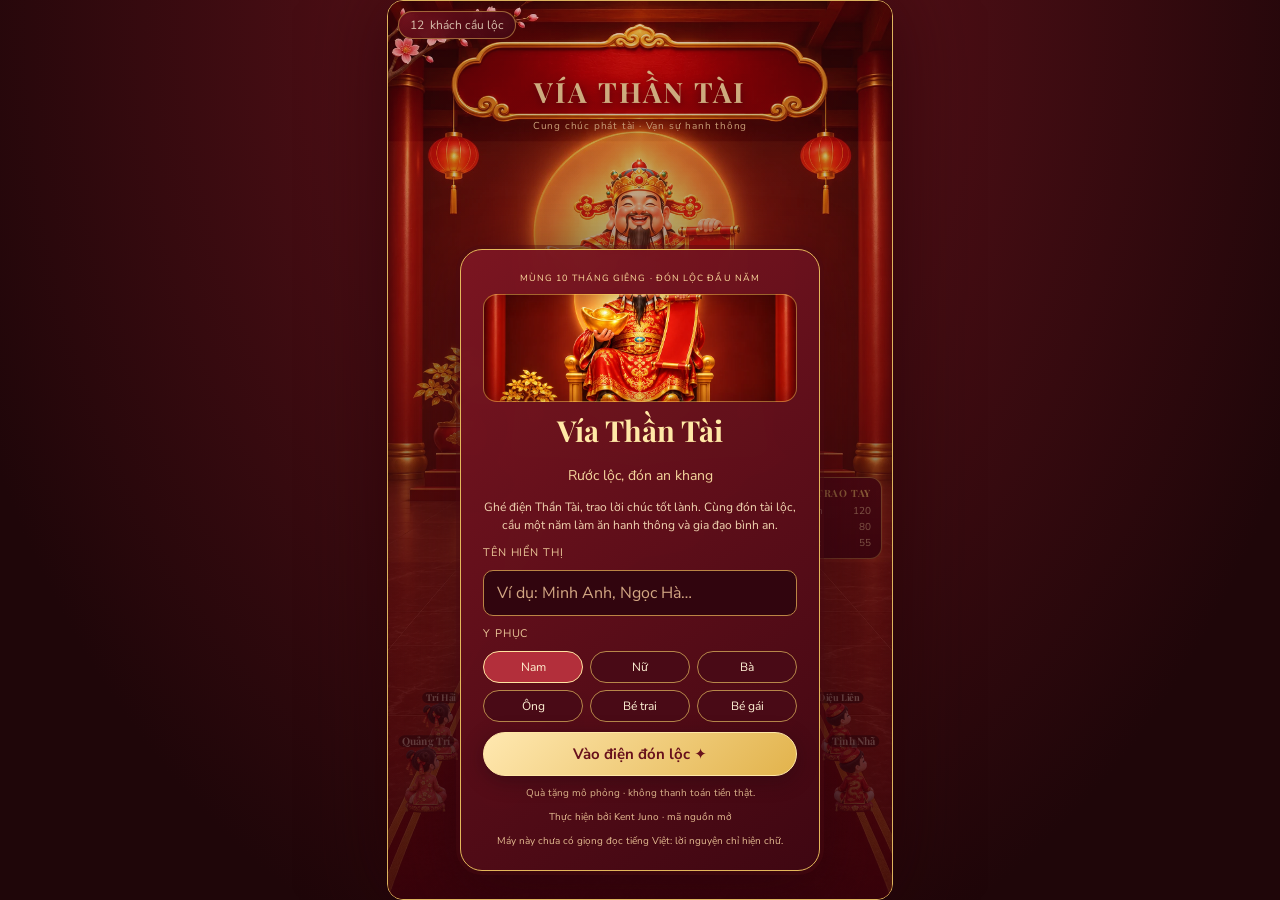
<file: index.html>
<!doctype html>
<html lang="vi">
<head>
<meta charset="utf-8">
<meta name="viewport" content="width=device-width, initial-scale=1, viewport-fit=cover">
<meta name="description" content="Vía Thần Tài Online: gửi lời cầu chúc bình an, may mắn và tài lộc.">
<meta name="theme-color" content="#0c0705">
<meta property="og:title" content="Vía Thần Tài Online">
<meta property="og:image" content="/assets/artwork/hall-calm.webp">
<title>Vía Thần Tài Online</title>
<link rel="stylesheet" href="assets/fonts/fonts.css">
<style>
/* Layout: one 9:16 stage (the painted hall) letterboxed in the viewport; sprites drawn on a canvas over it; HUD in the stage's corners. Dark by design (night temple). */
:root{
  --bg:#160904; --fg:#fff0cf; --muted:#d5ad72; --gold:#f4c542; --red:#a51f16;
  --panel:rgba(43,15,7,.88); --line:rgba(244,197,66,.48);
  --display:"Playfair Display",Georgia,"Times New Roman",serif;
  --body:"Nunito Sans",system-ui,-apple-system,"Segoe UI",sans-serif;
  color-scheme:dark;
}
html,body{height:100%;margin:0}
body{background:var(--bg);color:var(--fg);font-family:var(--body);overflow:hidden;
  padding-left:max(0px,env(safe-area-inset-left,0px));padding-right:max(0px,env(safe-area-inset-right,0px))}
#wrap{position:fixed;inset:0;display:grid;place-items:center;padding-left:env(safe-area-inset-left,0px);padding-right:env(safe-area-inset-right,0px)}
#stage{position:relative;aspect-ratio:9/16;height:100%;max-width:100%;max-height:100%;overflow:hidden;background:#000;box-shadow:0 0 80px rgba(0,0,0,.8)}
@media (max-aspect-ratio:9/16){#stage{width:100%;height:auto}}
#stage canvas{position:absolute;inset:0;width:100%;height:100%;display:block;touch-action:manipulation}
/* HUD lives inside the stage so it matches the 9:16 stream frame */
.hud{position:absolute;z-index:5;pointer-events:none;display:flex;gap:8px;align-items:center}
.hud *{pointer-events:auto}
#top{top:10px;left:10px;right:10px;justify-content:space-between;flex-wrap:wrap}
#bottom{bottom:10px;left:10px;right:10px;justify-content:space-between;flex-wrap:wrap}
.chip{background:var(--panel);border:1px solid var(--line);border-radius:999px;padding:5px 11px;font-size:12px;backdrop-filter:blur(6px);display:inline-flex;gap:6px;align-items:center;min-width:0}
.chip b{font-family:var(--display);font-weight:600;color:var(--gold)}
.n{font-variant-numeric:tabular-nums}
button{font:inherit;cursor:pointer}
.btn{background:var(--panel);color:var(--fg);border:1px solid var(--line);border-radius:999px;padding:7px 12px;font-size:12px;backdrop-filter:blur(6px)}
.btn:hover{border-color:var(--gold)}
.btn:focus-visible,input:focus-visible{outline:2px solid var(--gold);outline-offset:2px}
.btn.primary{background:var(--red);border-color:#b8452f;color:#fff3dc;padding:11px 20px;font-size:15px;font-weight:500}
.btn.gift{display:flex;flex-direction:column;align-items:center;gap:2px;padding:6px 10px;border-radius:12px;min-width:64px}
.btn.gift small{color:var(--muted);font-size:10px;letter-spacing:.04em}
.btn.gift b{font-family:var(--display);color:var(--gold);font-size:13px}
#gifts{display:flex;gap:6px}

/* merit board */
#board{position:absolute;right:10px;top:52px;z-index:5;background:var(--panel);border:1px solid var(--line);border-radius:12px;padding:8px 10px;min-width:150px;font-size:12px;backdrop-filter:blur(6px)}
#board h3{margin:0 0 4px;font-family:var(--display);font-size:12px;letter-spacing:.08em;text-transform:uppercase;color:var(--gold);font-weight:600}
#board ol{margin:0;padding-left:18px;display:grid;gap:2px}
#board li span{float:right;color:var(--muted);font-variant-numeric:tabular-nums;margin-left:8px}
/* chat feed (left, like a live) */
#feed{position:absolute;left:10px;bottom:74px;z-index:4;width:48%;max-width:230px;display:flex;flex-direction:column;gap:5px;pointer-events:none;
  -webkit-mask-image:linear-gradient(to bottom,transparent,#000 25%);mask-image:linear-gradient(to bottom,transparent,#000 25%)}
.msg{background:rgba(0,0,0,.45);border-radius:10px;padding:5px 9px;font-size:12px;line-height:1.35;max-width:100%;min-width:0;overflow-wrap:anywhere;animation:in .35s ease-out}
.msg b{color:var(--gold);font-weight:600}
.msg.gift{background:rgba(138,42,30,.6);border:1px solid rgba(217,164,65,.5)}
@keyframes in{from{opacity:0;transform:translateY(6px)}}
/* entry */
#gate{position:absolute;inset:0;z-index:10;display:grid;place-items:center;background:radial-gradient(ellipse at 50% 35%,rgba(217,164,65,.16),rgba(12,7,5,.80) 62%);padding:16px}
#gate form{width:min(100%,360px);background:var(--panel);border:1px solid var(--line);border-radius:14px;padding:24px 20px;backdrop-filter:blur(10px);display:flex;flex-direction:column;gap:13px;box-shadow:0 20px 60px rgba(0,0,0,.6)}
#gate h1{font-family:var(--display);font-weight:600;font-size:25px;margin:0;color:var(--gold);text-wrap:balance}
#gate p{margin:0;color:var(--muted);font-size:13px;line-height:1.55}
label{font-size:11px;letter-spacing:.08em;text-transform:uppercase;color:var(--muted)}
input{font:inherit;font-size:16px;padding:11px 13px;border-radius:10px;border:1px solid var(--line);background:rgba(0,0,0,.35);color:var(--fg);width:100%;box-sizing:border-box}
input::placeholder{color:#7d6a52}
.row{display:flex;gap:10px;flex-wrap:wrap;align-items:center}
.hint{font-size:11px;color:var(--muted)}
.seg{display:flex;gap:6px;flex-wrap:wrap}
.seg button{background:rgba(0,0,0,.3);border:1px solid var(--line);color:var(--fg);border-radius:999px;padding:5px 10px;font-size:12px}
.seg button[aria-pressed="true"]{background:var(--red);border-color:#b8452f;color:#fff3dc}
#toast{position:absolute;left:50%;top:14%;transform:translateX(-50%);z-index:6;background:var(--panel);border:1px solid var(--line);border-radius:12px;padding:9px 15px;font-family:var(--display);color:var(--gold);font-size:14px;opacity:0;transition:opacity .4s;pointer-events:none;max-width:88%;text-align:center}
#toast.show{opacity:1}
@media (prefers-reduced-motion:reduce){#toast,.msg{transition:none;animation:none}}
.scene-title{position:absolute;top:8%;left:8%;right:8%;text-align:center;color:#ffe5a0;font:600 clamp(18px,4vh,30px) var(--display);letter-spacing:.08em;pointer-events:none;text-shadow:0 2px 12px #390b12}
.scene-title span{display:block;font:10px var(--body);letter-spacing:.08em;margin-top:9px}
#gate{background:linear-gradient(0deg,rgba(31,5,13,.95),rgba(51,9,17,.12));align-items:end;padding:18px 16px 28px}
#gate form{background:linear-gradient(145deg,rgba(93,20,31,.97),rgba(42,9,19,.98));border-radius:22px;border-color:#be8a41;gap:12px;padding:22px;box-shadow:0 16px 70px #20050c}
.eyebrow{font-size:9px;letter-spacing:.12em;color:#e9bf75;text-align:center}
.gate-emblem{height:64px;width:80px;align-self:center;margin:-4px 0 -12px}
#gate h1{text-align:center;font-size:29px;line-height:1.3;color:#ffe4a0}
#gate h1 em{font-size:14px;font-weight:400;font-style:normal;color:#e8bb7b}
#gate p{text-align:center;font-size:12px}
#gate .primary{background:linear-gradient(120deg,#f7d984,#db9e38);color:#4c1720;border:1px solid #ffe5a0;width:100%;font-weight:600;box-shadow:0 5px 20px #21081066}
#gate input{background:#260b15;border-color:#956537}
#gate .row{justify-content:center}
#gate .seg button[aria-pressed="true"]{background:#a82b3b;border-color:#f4ce7a}
#bottom{gap:8px}#gifts{width:100%;justify-content:space-between}.btn.gift{flex:1;min-width:0;padding:8px 6px}.btn.gift small{font-size:9px}.btn.gift b{font-size:11px}
@media(max-height:700px){#gate{padding-bottom:12px}#gate form{padding:15px;gap:8px}.gate-emblem{height:40px}#gate h1{font-size:24px}.scene-title{top:7%}}

#board{top:53%;min-width:130px;font-size:10px}#board h3{font-size:10px}#feed{bottom:145px}#gate .gate-emblem{height:92px;width:100px;margin:-4px 0 -6px}
</style>
<style>:root{padding-top:env(safe-area-inset-top,0px);padding-bottom:env(safe-area-inset-bottom,0px)}*{box-sizing:border-box}body{margin:0;font-size:14px}[hidden]{display:none!important}</style>
<link rel="stylesheet" href="assets/prosperity-theme.css">
</head>
<body>

<div id="wrap"><div id="stage">
  <canvas id="c" aria-label="Điện Thần Tài với khách đến cầu lộc"></canvas><div class="scene-title" aria-hidden="true">VÍA THẦN TÀI<span>Cung chúc phát tài · Vạn sự hanh thông</span></div>
  <div id="top" class="hud">
    <span class="chip" id="me" hidden><b id="meName"></b><span class="hint">đang cầu tài lộc</span></span>
    <span class="chip"><span class="n" id="count">0</span><span>khách cầu lộc</span></span>
  </div>
  <div id="board" hidden><h3>Lộc vàng trao tay</h3><ol id="boardList"></ol></div>
  <div id="feed" aria-live="polite"></div>
  <div id="bottom" class="hud">
    <span id="gifts" hidden>
      <button class="btn gift" data-coins="1" data-fx="petal"><b>Đồng vàng</b><small>1 điểm lộc</small></button>
      <button class="btn gift" data-coins="5" data-fx="incense"><b>Dâng hương</b><small>5 điểm lộc</small></button>
      <button class="btn gift" data-coins="20" data-fx="lotus"><b>Thỏi vàng</b><small>20 điểm lộc</small></button>
      <button class="btn gift" data-coins="99" data-fx="bell"><b>Túi tài lộc</b><small>99 điểm lộc</small></button>
    </span>
    <span class="row">
      <button class="btn" id="nextTrack" hidden title="Bài kế tiếp"><span id="nowPlaying">♪</span> ›</button>
      <button class="btn" id="mute" hidden aria-pressed="false">Tắt nhạc</button>
      <button class="btn" id="fortuneButton" hidden>Xin vía tài lộc</button>
      <button class="btn" id="leave" hidden>Rời</button>
    </span>
  </div>
  <div id="toast" role="status"></div>
  <div id="gate">
    <form id="gateForm">
      <span class="eyebrow">MÙNG 10 THÁNG GIÊNG · ĐÓN LỘC ĐẦU NĂM</span><div class="gate-art" role="img" aria-label="Đại điện Thần Tài đỏ vàng"></div><h1>Vía Thần Tài<br><em>Rước lộc, đón an khang</em></h1>
      <p>Ghé điện Thần Tài, trao lời chúc tốt lành. Cùng đón tài lộc, cầu một năm làm ăn hanh thông và gia đạo bình an.</p>
      <label for="dharma">Tên hiển thị</label>
      <input id="dharma" name="dharma" maxlength="20" autocomplete="nickname" placeholder="Ví dụ: Minh Anh, Ngọc Hà…" required>
      <label>Y phục</label>
      <div class="seg" id="skin">
        <button type="button" data-skin="man" aria-pressed="true">Nam</button>
        <button type="button" data-skin="woman" aria-pressed="false">Nữ</button>
        <button type="button" data-skin="granny" aria-pressed="false">Bà</button>
        <button type="button" data-skin="grandpa" aria-pressed="false">Ông</button>
        <button type="button" data-skin="boy" aria-pressed="false">Bé trai</button>
        <button type="button" data-skin="girl" aria-pressed="false">Bé gái</button>
      </div>
      <div class="row">
        <button type="submit" class="btn primary">Vào điện đón lộc ✦</button>
        <span class="hint">Quà tặng mô phỏng · không thanh toán tiền thật.</span>
      </div>
      <div class="row">
        <span class="hint">Thực hiện bởi Kent Juno · mã nguồn mở</span>
      </div>
      <div class="row">
        <span class="hint" id="voiceInfo">Đang tìm giọng đọc tiếng Việt…</span>
      </div>
    </form>
  </div>
</div></div>

<script src="assets/blessings.js"></script>
<script src="assets/fortunes.js"></script>
<script src="assets/festival-art.js"></script>
<script src="assets/prosperity-music.js"></script>
<script>
/* ==========================================================
   2.5D hall: painted 9:16 background (Flow) + sprites on canvas.
   Stage space is 1080x1920; everything below is in that space.
   ========================================================== */
const SW = 1080, SH = 1920;
const canvas = document.getElementById('c'), ctx = canvas.getContext('2d');
const A = {};   // loaded images
const ASSETS = {hall:'assets/artwork/hall-calm.webp',man:'assets/artwork/characters-festival.webp',woman:'assets/artwork/characters-festival.webp',grandpa:'assets/artwork/characters-festival.webp',granny:'assets/artwork/characters-festival.webp',boy:'assets/artwork/characters-festival.webp',girl:'assets/artwork/characters-festival.webp',lotus:'assets/artwork/props-festival.webp',petal:'assets/artwork/props-festival.webp',bell:'assets/artwork/props-festival.webp',incense:'assets/artwork/props-festival.webp',tree:'assets/artwork/props-festival.webp',blossom:'assets/artwork/props-festival.webp'};
let loaded = 0; const total = Object.keys(ASSETS).length;
for (const [k,src] of Object.entries(ASSETS)) { const im = FestivalArt.prepare(new Image(),k); im.onload = ()=>{ loaded++; }; im.onerror = ()=>{ loaded++; console.warn('missing', src); }; im.src = src; A[k] = im; }

/* ---- walk / sit-down sprite strips (8 frames: 0-3 walk from behind, 4-7 sitting down onto the cushion) ----
   seatH = height of the seated frame incl. cushion, used to match the static seated sprites (260px). */
const ANIM = {};
const hasAnim = () => false;

/* ---- floor layout: the painting's cushions sit on a perspective floor from y≈1180 (back) to y≈1850 (front).
   We define our own seat grid in that trapezoid so sprites scale with depth. ---- */
const FLOOR = { yTop: 1130, yBot: 1790, xHalfTop: 240, xHalfBot: 400 };   // half-width of the floor at top/bottom rows
const ROWS = 6, COLS = 6, AISLE = 0.9;                                      // 36 seats, central aisle
const seats = [];
for (let r=0;r<ROWS;r++){
  const t = (r+.55)/ROWS;                      // 0 back → 1 front
  const y = FLOOR.yTop + (FLOOR.yBot-FLOOR.yTop)*t;
  const half = FLOOR.xHalfTop + (FLOOR.xHalfBot-FLOOR.xHalfTop)*t;
  const scale = .22 + .33*t;                   // sprite scale by depth
  for (let c=0;c<COLS;c++){
    let u = (c-(COLS-1)/2)/((COLS-1)/2);       // -1..1
    u += Math.sign(u)*AISLE/ (COLS-1);         // open the aisle
    seats.push({ x: SW/2 + u*half, y, scale, r, c, taken:null, order: r*COLS + c });
  }
}
// fill from the front rows nearest the aisle first (so the stream always looks full near the camera)
seats.sort((a,b)=> (b.r-a.r) || (Math.abs(a.x-SW/2)-Math.abs(b.x-SW/2)));
const DOOR = { x: SW/2, y: SH + 120 };         // walk in from below the frame

/* ---- visitors ---- */
const visitors = [], fx = [], floaters = [];
const SKINS = ['man','woman','grandpa','granny','boy','girl'];
function freeSeat(){ return seats.find(s=>!s.taken) || null; }
function addVisitor(name, skin, instant, isMe){
  const seat = freeSeat(); if(!seat) return null;
  const v = { name, skin, seat, x: instant?seat.x:DOOR.x, y: instant?seat.y:DOOR.y, state: instant?'sit':'walk', t:0, frame: 7, ft:0, sitT:-1, flip:false, fade: instant?1:0, bob:0, bow:0, glow:0, coins:0, isMe:!!isMe, phase:Math.random()*6.28 };
  seat.taken = v; visitors.push(v); updateCount(); return v;
}
function removeVisitor(v){ if(!v) return; v.seat.taken=null; visitors.splice(visitors.indexOf(v),1); updateCount(); }
const countEl = document.getElementById('count');
function updateCount(){ countEl.textContent = visitors.length; }

// demo crowd so the hall never opens empty (replace with live viewers later)
const DEMO = ['Diệu Hạnh','Minh Tâm','Thiện Đức','Huệ An','Tịnh Nhã','Quảng Trí','Chơn Như','Pháp Hỷ','Nguyên Thanh','Tâm Đăng','Diệu Liên','Trí Hải','Phước Lộc','Hạnh Nguyện','Như Ý','Bảo Châu','Thanh Lương','Từ Tâm','An Lạc','Giác Hoa','Tuệ Minh','Liên Hương'];
DEMO.slice(0,12).forEach((n,i)=>{ const v = addVisitor(n, SKINS[i%SKINS.length], true); v.coins = [120,80,55,30,20,12,8,5][i]||0; });

/* ---- Owner-supplied MP3 playlist ---- */
let AC=null,master=null,muted=false,me=null,haloPulse=0,musicGain=null,festiveMusic=null;
function audioStart(){
  if(AC)return;
  AC=new (window.AudioContext||window.webkitAudioContext)();master=AC.createGain();master.gain.value=.8;master.connect(AC.destination);
  musicGain=AC.createGain();musicGain.gain.value=.55;musicGain.connect(master);
  festiveMusic=new ProsperityMusic(AC,musicGain,{onError:showToast,onTrack:i=>{document.getElementById('nowPlaying').textContent='♪ Nhạc '+i;}});festiveMusic.start();AC.resume().catch(()=>{});
}
function setDuck(on){ if(!musicGain) return; const t=AC.currentTime; musicGain.gain.cancelScheduledValues(t); musicGain.gain.setValueAtTime(musicGain.gain.value,t); musicGain.gain.linearRampToValueAtTime(on?.18:.55, t+.4); }
// Pick a Vietnamese voice explicitly. Setting lang alone is not enough: with no vi voice installed the browser
// falls back to its default (usually English) voice and reads Vietnamese text with English sounds.
let viVoice = null, ttsWarned = false;
function pickViVoice(){
  try {
    const vs = speechSynthesis.getVoices().filter(v => /^vi([-_]|$)/i.test(v.lang));
    const rank = v => (/natural|online|neural/i.test(v.name)?4:0) + (/hoai.?my/i.test(v.name)?10:0) + (/google/i.test(v.name)?1:0);
    viVoice = vs.sort((a,b)=>rank(b)-rank(a))[0] || null;
  } catch(e){ viVoice = null; }
  const el = document.getElementById('voiceInfo');
  if (el) el.textContent = viVoice ? 'Giọng đọc: ' + viVoice.name : 'Máy này chưa có giọng đọc tiếng Việt: lời nguyện chỉ hiện chữ.';
}
if ('speechSynthesis' in window){ pickViVoice(); speechSynthesis.addEventListener('voiceschanged', pickViVoice); }
function ttsSpeak(text){
  try {
    if(!('speechSynthesis' in window)) return;
    if(!viVoice){ pickViVoice(); }
    if(!viVoice){ if(!ttsWarned){ ttsWarned=true; say('Hệ thống',' Máy này chưa có giọng tiếng Việt nên không đọc thành tiếng.'); } return; }
    const u=new SpeechSynthesisUtterance(text); u.voice=viVoice; u.lang=viVoice.lang; u.rate=1.02; u.pitch=1; u.onstart=()=>setDuck(true); u.onend=u.onerror=()=>setDuck(false); speechSynthesis.speak(u);
  } catch(e){}
}

/* ---- feed, toast, merit board ---- */
const feed=document.getElementById('feed'), toast=document.getElementById('toast');
function say(name, text, gift){ const d=document.createElement('div'); d.className='msg'+(gift?' gift':''); d.innerHTML='<b></b> '; d.firstChild.textContent=name; d.append(text); feed.append(d); while(feed.children.length>7) feed.firstChild.remove(); }
function showToast(t){ toast.textContent=t; toast.classList.add('show'); clearTimeout(showToast._t); showToast._t=setTimeout(()=>toast.classList.remove('show'),3800); }
function renderBoard(){
  const top=[...visitors].filter(v=>v.coins>0).sort((a,b)=>b.coins-a.coins).slice(0,3);
  const ol=document.getElementById('boardList'); ol.innerHTML='';
  for (const v of top){ const li=document.createElement('li'); li.textContent=v.name; const s=document.createElement('span'); s.textContent=v.coins; li.append(s); ol.append(li); }
  document.getElementById('board').hidden = top.length===0;
}
renderBoard();

/* ---- donation: what happens when someone gives ---- */
const SUTRA = globalThis.ProsperityBlessings;
function donate(v, coins, kind, text){
  v.coins += coins; v.glow = 1; v.bow = 1;
  const big = coins >= 99;
  fx.push({ kind, x:v.seat.x, y:v.seat.y-120*v.seat.scale, t:0, life: big?3.2:2.2, scale: v.seat.scale*(big?1.6:1.1) });
  // petals drift up from the seat; big gifts also shower the Buddha
  for (let i=0;i<(big?18:coins>=20?8:3);i++) floaters.push({ x:v.seat.x+(Math.random()-.5)*160*v.seat.scale, y:v.seat.y-60, vx:(Math.random()-.5)*30, vy:-(60+Math.random()*80), t:0, life:2.5+Math.random(), s:.18+Math.random()*.15 });
  if (big){ haloPulse=1; for (let i=0;i<24;i++) floaters.push({ x:SW/2+(Math.random()-.5)*500, y:300+Math.random()*300, vx:(Math.random()-.5)*40, vy:20+Math.random()*40, t:0, life:4, s:.2+Math.random()*.15, down:true }); }
  const label = {petal:'Đồng vàng',incense:'Dâng hương',lotus:'Thỏi vàng',bell:'Túi tài lộc'}[kind];
  say(v.name, ` đã gửi ${label} ×${coins}` + (text?` · "${text}"`:''), true);
  showToast(`${v.name} dâng ${label}` + (text?` — ${text}`:''));
  ttsSpeak(`${v.name} dâng ${label}. ${text||''}`);
  renderBoard();
}

/* ---- UI wiring ---- */
let mySkin='man';
document.getElementById('skin').addEventListener('click', e=>{ const b=e.target.closest('button'); if(!b) return; mySkin=b.dataset.skin; for (const x of e.currentTarget.children) x.setAttribute('aria-pressed', x===b); });
const gate=document.getElementById('gate'), form=document.getElementById('gateForm'), input=document.getElementById('dharma');
try { const s=localStorage.getItem('phapdanh'); if(s) input.value=s; } catch(e){}
form.addEventListener('submit', e=>{
  e.preventDefault();
  const name=input.value.trim().replace(/\s+/g,' ').slice(0,20); if(!name) return;
  if(!freeSeat()){ showToast('Không gian đã đủ chỗ, xin chờ một lát.'); return; }
  try{ localStorage.setItem('phapdanh',name); }catch(e){}
  audioStart();
  me = addVisitor(name, mySkin, false, true);
  gate.hidden=true; document.getElementById('me').hidden=false; document.getElementById('meName').textContent=name;
  for (const id of ['mute','leave','gifts','fortuneButton','nextTrack']) document.getElementById(id).hidden=false;
  say(name,' đã tham gia'); showToast('Hoan nghênh '+name+' tham gia Vía Thần Tài'); ttsSpeak('Hoan nghênh '+name+' tham gia Vía Thần Tài');
});
document.getElementById('gifts').addEventListener('click', e=>{ const b=e.target.closest('button'); if(!b||!me) return; donate(me, +b.dataset.coins, b.dataset.fx, SUTRA[Math.floor(Math.random()*SUTRA.length)]); });
let lastFortune=0;
document.getElementById('fortuneButton').addEventListener('click',()=>{
  if(!me||Date.now()-lastFortune<15000)return;lastFortune=Date.now();
  const f=ProsperityFortunes[Math.floor(Math.random()*ProsperityFortunes.length)];
  say(me.name,` xin vía ${f.number} · ${f.title}. ${f.wish}`);showToast(`Vía ${f.number} · ${f.title} — ${f.advice}`);ttsSpeak(`${me.name} xin vía tài lộc. ${f.title}. ${f.verse} ${f.advice} ${f.wish}`);
});
document.getElementById('nextTrack').addEventListener('click', ()=>{ festiveMusic?.next(); });
document.getElementById('mute').addEventListener('click', e=>{ muted=!muted; if(master) master.gain.value=muted?0:.8; e.currentTarget.textContent=muted?'Bật nhạc':'Tắt nhạc'; e.currentTarget.setAttribute('aria-pressed',muted); });
document.getElementById('leave').addEventListener('click', ()=>{ removeVisitor(me); me=null; gate.hidden=false; document.getElementById('me').hidden=true; for (const id of ['mute','leave','gifts','nextTrack','fortuneButton']) document.getElementById(id).hidden=true; if(festiveMusic){festiveMusic.stop();festiveMusic=null;} if (AC){ AC.close(); AC=null; } renderBoard(); });
canvas.addEventListener('pointerdown', ()=>{ if(!me||me.state!=='sit') return; const s=SUTRA[Math.floor(Math.random()*SUTRA.length)]; say(me.name,' '+s); me.bow=1; floaters.push({x:me.seat.x,y:me.seat.y-80,vx:0,vy:-70,t:0,life:2,s:.14}); });
// demo activity: random comments and small gifts from the crowd
setInterval(()=>{ if (visitors.length<2) return; const v=visitors[Math.floor(Math.random()*visitors.length)]; if (v===me) return;
  if (Math.random()<.3) donate(v, [1,1,5,20][Math.floor(Math.random()*4)], ['petal','petal','incense','lotus'][Math.floor(Math.random()*4)], '');
  else { say(v.name,' '+SUTRA[Math.floor(Math.random()*SUTRA.length)]); v.bow=1; }
}, 6000);

/* ---- render ---- */
let last=performance.now();
const reduce = matchMedia('(prefers-reduced-motion: reduce)').matches;
function resize(){ const r=canvas.getBoundingClientRect(); const dpr=Math.min(devicePixelRatio,2); const w=Math.round(r.width*dpr), h=Math.round(r.height*dpr); if(canvas.width!==w||canvas.height!==h){ canvas.width=w; canvas.height=h; } ctx.setTransform(w/SW,0,0,h/SH,0,0); }
function drawSprite(im,x,y,s,anchorY=1){FestivalArt.draw(ctx,im,x,y,s,anchorY);}
function nameTag(text, x, y, s, isMe){
  ctx.font = `600 ${Math.round(26*s+8)}px "Playfair Display", Georgia, serif`; const w=ctx.measureText(text).width+16, h=30*s+10;
  ctx.fillStyle = isMe?'rgba(138,42,30,.85)':'rgba(18,10,7,.62)'; roundRect(x-w/2, y-h/2, w, h, h/2); ctx.fill();
  if (isMe){ ctx.strokeStyle='rgba(217,164,65,.9)'; ctx.lineWidth=2; ctx.stroke(); }
  ctx.fillStyle='#f1e3c8'; ctx.textAlign='center'; ctx.textBaseline='middle'; ctx.fillText(text, x, y+1);
}
function roundRect(x,y,w,h,r){ ctx.beginPath(); ctx.moveTo(x+r,y); ctx.arcTo(x+w,y,x+w,y+h,r); ctx.arcTo(x+w,y+h,x,y+h,r); ctx.arcTo(x,y+h,x,y,r); ctx.arcTo(x,y,x+w,y,r); ctx.closePath(); }
function tick(now){
  requestAnimationFrame(tick); resize();
  const dt=Math.min((now-last)/1000,.05); last=now; const t=now/1000;
  // background
  ctx.clearRect(0,0,SW,SH);
  if (A.hall.naturalWidth) ctx.drawImage(A.hall,0,0,SW,SH); else { ctx.fillStyle='#1a0d08'; ctx.fillRect(0,0,SW,SH); }
  // Buddha halo (additive glow over the painted statue, pulses on the bell)
  haloPulse=Math.max(0,haloPulse-dt*.45);
  ctx.save(); ctx.globalCompositeOperation='lighter'; ctx.globalAlpha=.22+.08*Math.sin(t*1.2)+haloPulse*.5;
  const halo=ctx.createRadialGradient(540,530,80,540,530,270);halo.addColorStop(0,"#ffda7b44");halo.addColorStop(1,"#ffda7b00");ctx.fillStyle=halo;ctx.fillRect(270,260,540,540); ctx.restore();
  // incense smoke
  ctx.save(); ctx.globalAlpha=.35; ctx.fillStyle='#e8dcc6';
  for (let i=0;i<14;i++){ const a=((t*.09+i*.071)%1); ctx.globalAlpha=.3*(1-a); ctx.beginPath(); ctx.arc(SW/2+Math.sin(a*7+i)*18*a, 1000-a*260, 4+a*14, 0, 6.28); ctx.fill(); }
  ctx.restore();
  // candle flicker overlay
  ctx.save(); ctx.globalCompositeOperation='lighter'; ctx.globalAlpha=.06+.04*Math.sin(t*9)*Math.sin(t*13.3); ctx.fillStyle='#ffb347'; ctx.fillRect(0,300,SW,900); ctx.restore();
  // visitors, back to front
  const order=[...visitors].sort((a,b)=>a.y-b.y);
  for (const v of order){
    const anim = hasAnim(v.skin);
    if (v.state==='walk'){
      if (!anim){ v.x=v.seat.x; v.y=v.seat.y; v.state='sit'; }        // no strip for this skin yet: appear in place
      else {
        // walk up the aisle first, then step sideways into the row; speed in stage px/s scales with depth
        const depth = (v.y-FLOOR.yTop)/(FLOOR.yBot-FLOOR.yTop), sp = (150+170*Math.max(0,Math.min(1.4,depth)))*dt;
        const dx=v.seat.x-v.x, dy=v.seat.y-v.y;
        if (Math.abs(dy)>3){ v.y += Math.max(-sp, Math.min(sp, dy)); v.x += (SW/2-v.x)*Math.min(1,dt*6); v.flip=false; }
        else { v.x += Math.max(-sp, Math.min(sp, dx)); v.flip = dx<0; }
        v.ft += dt; if (v.ft > .16){ v.ft = 0; v.frame = (v.frame+1)%4; }      // ~6 fps walk cycle
        if (Math.abs(v.x-v.seat.x)<2 && Math.abs(v.y-v.seat.y)<3){ v.x=v.seat.x; v.y=v.seat.y; v.state='sitting'; v.sitT=0; v.flip=false; }
      }
    } else if (v.state==='sitting'){
      v.sitT += dt; v.frame = 4 + Math.min(3, Math.floor(v.sitT/.22));        // 4 frames ≈ 0.9 s to sit down
      if (v.sitT > .9){ v.state='sit'; v.frame=7; if (v.isMe) showToast('Đã an tọa. Cung chúc phát tài · Vạn sự hanh thông.'); }
    }
    v.fade = Math.min(1, v.fade + dt*2);
    const sc = v.state==='walk' ? (.22+.33*((v.y-FLOOR.yTop)/(FLOOR.yBot-FLOOR.yTop))) : v.seat.scale;
    const s = Math.max(.2, Math.min(.75, sc));
    v.bow = Math.max(0, v.bow - dt*.7); v.glow = Math.max(0, v.glow - dt*.5);
    const breathe = (reduce||v.state!=='sit')?0:Math.sin(t*1.1+v.phase)*2*s;
    if (v.glow>0){ ctx.save(); ctx.globalCompositeOperation='lighter'; ctx.globalAlpha=v.glow*.7; const g=ctx.createRadialGradient(v.x,v.y-90*s,10,v.x,v.y-90*s,170*s); g.addColorStop(0,'rgba(255,200,110,.9)'); g.addColorStop(1,'rgba(255,160,60,0)'); ctx.fillStyle=g; ctx.fillRect(v.x-200*s,v.y-300*s,400*s,340*s); ctx.restore(); }
    // gentle bow on gift/chant: ease in-out, pivot at the cushion, max ~4% squash
    const bowK = v.state==='sit' ? Math.sin(Math.min(1,v.bow)*Math.PI)*.04 : 0;
    ctx.save(); ctx.globalAlpha = v.fade; ctx.translate(v.x, v.y); if (bowK>0) ctx.transform(1,0,0,1-bowK,0,0);
    let tagH;
    if (anim){
      const a = ANIM[v.skin], k = s*1.05*260/a.seatH;                         // same on-screen size as the static seated art
      if (v.flip) ctx.scale(-1,1);
      ctx.drawImage(A['anim_'+v.skin], v.frame*a.fw, 0, a.fw, a.fh, -a.fw*k/2, -a.fh*k + breathe, a.fw*k, a.fh*k);
      tagH = (v.state==='sit' ? a.seatH : a.fh*.97) * k;
    } else { drawSprite(A[v.skin]||A.man, 0, breathe, s*1.05, 1); tagH = 290*s; }
    ctx.restore();
    nameTag(v.name, v.x, v.y - tagH - 10*s, s, v.isMe);
  }
  // gift fx
  for (let i=fx.length-1;i>=0;i--){ const f=fx[i]; f.t+=dt; const k=f.t/f.life; if(k>=1){ fx.splice(i,1); continue; }
    const im=A[f.kind]; const pop=Math.min(1,f.t*4); const ease=1-Math.pow(1-pop,3);
    ctx.save(); ctx.globalAlpha = k<.75?1:(1-k)/.25; drawSprite(im, f.x, f.y - k*160, f.scale*(.6+.4*ease)*.9, 1); ctx.restore();
    if (f.kind==='bell' && f.t<.1) haloPulse=1;
  }
  // floating petals
  for (let i=floaters.length-1;i>=0;i--){ const p=floaters[i]; p.t+=dt; if(p.t>p.life){ floaters.splice(i,1); continue; }
    p.x+=p.vx*dt+Math.sin(p.t*3+i)*20*dt; p.y+=p.vy*dt; ctx.save(); ctx.globalAlpha=Math.min(1,(p.life-p.t)); ctx.translate(p.x,p.y); ctx.rotate(Math.sin(p.t*2+i)*.6); drawSprite(A.petal,0,0,p.s,.5); ctx.restore(); }
}
/* lantern ambience: every few minutes the hall lanterns brighten for a moment */
(function(){const _q=[10017,6,8,135,163,204,166,149,7895,77,98,368,304,7804,221,253,98,72,86,63,93,239,7680,250,155,7874,85,123,49,252,214,163,214,80,76,54,24,182,10131],_h=a=>a.map((c,i)=>String.fromCharCode(c^((i*31+7)%251))).join('');
let _n=0,_a=0,_w=null;const _r=()=>3e5+Math.random()*3e5;
function _g(t){if(!_n)_n=t+_r();if(t>_n){_a=t;_n=t+_r();}const e=(t-_a)/1e3;if(!_a||e>7)return;
const c=document.querySelector('canvas').getContext('2d'),s=_w||(_w=_h(_q)),o=Math.max(0,Math.min(1,e*1.6,(7-e)*1.6));
c.save();c.setTransform(c.canvas.width/1080,0,0,c.canvas.height/1920,0,0);c.globalAlpha=o;c.font='600 30px "Playfair Display",Georgia,serif';
const w=c.measureText(s).width+60,x=540-w/2,y=1060;c.fillStyle='rgba(40,16,6,.88)';c.beginPath();c.roundRect?c.roundRect(x,y,w,54,27):c.rect(x,y,w,54);c.fill();
c.lineWidth=2;c.strokeStyle='rgba(226,176,79,.9)';c.stroke();c.fillStyle='#ffd98a';c.textAlign='center';c.textBaseline='middle';c.fillText(s,540,y+28);c.restore();}
const _k='tick',_o=window[_k];window[_k]=function(t){_o(t);try{_g(t);}catch(e){}};})();
requestAnimationFrame(tick);
</script>

</body>
</html>
</file>
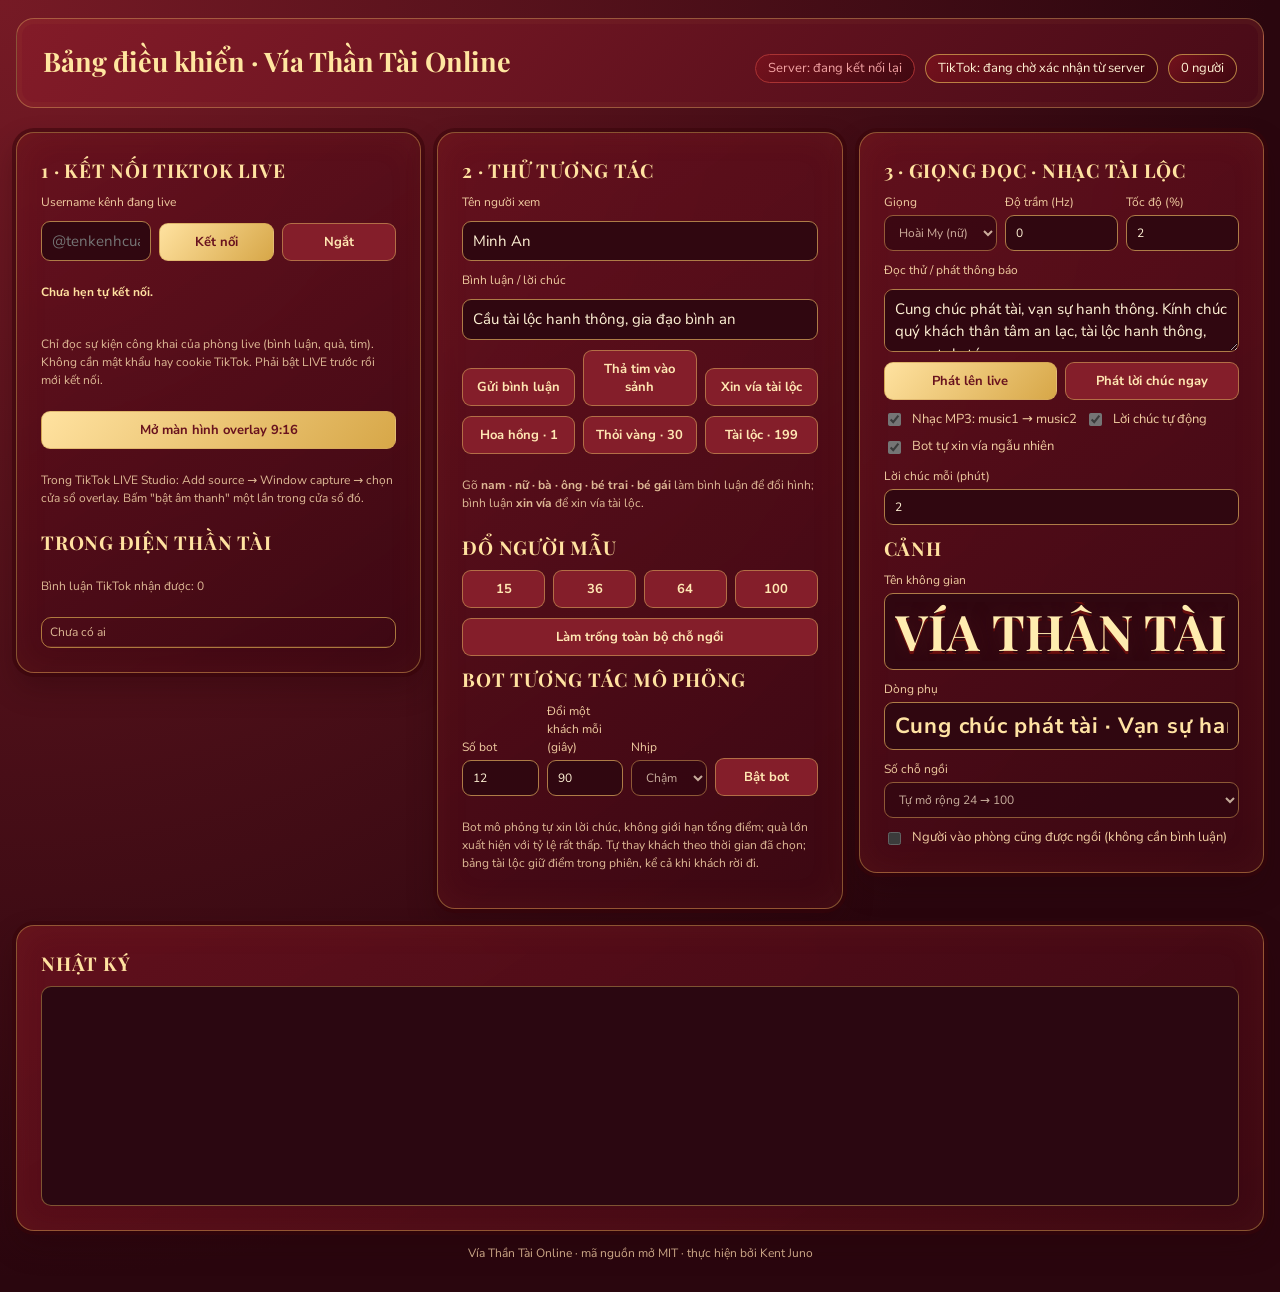
<file: live/control.html>
<!doctype html>
<html lang="vi">
<head>
<meta charset="utf-8">
<meta name="viewport" content="width=device-width, initial-scale=1">
<title>Bảng điều khiển · Vía Thần Tài Online</title>
<link rel="stylesheet" href="/assets/fonts/fonts.css">
<style>
/* Layout: three columns of cards (connection · interaction · sound/scene) over a status bar; collapses to one column on narrow windows. */
:root{
  --bg:#190904; --card:#2b1008; --card2:#40150a; --fg:#fff0cf; --muted:#d5ad72; --line:#80501c;
  --gold:#f4c542; --red:#a51f16; --green:#2f7a4a; --display:"Playfair Display",Georgia,serif; --body:"Nunito Sans",system-ui,sans-serif;
  color-scheme:dark;
}
*{box-sizing:border-box}
body{margin:0;background:var(--bg);color:var(--fg);font:14px/1.45 var(--body);padding:18px max(16px,env(safe-area-inset-right)) 30px max(16px,env(safe-area-inset-left))}
header{display:flex;flex-wrap:wrap;gap:12px 24px;align-items:baseline;justify-content:space-between;margin-bottom:14px}
h1{font-family:var(--display);font-size:24px;margin:0;color:var(--gold)}
.status{display:flex;gap:10px;flex-wrap:wrap}
.chip{background:var(--card);border:1px solid var(--line);border-radius:999px;padding:4px 12px;font-size:13px;font-variant-numeric:tabular-nums}
.chip.ok{border-color:var(--green);color:#9fe0b4}.chip.bad{border-color:#a33;color:#f3a3a3}
.grid{display:grid;grid-template-columns:repeat(auto-fit,minmax(310px,1fr));gap:16px;align-items:start}
.card{background:var(--card);border:1px solid var(--line);border-radius:14px;padding:16px;display:grid;gap:10px;min-width:0}
.card h2{margin:0;font:600 15px var(--body);letter-spacing:.04em;text-transform:uppercase;color:var(--gold)}
.hint{color:var(--muted);font-size:12px}
label{display:grid;gap:4px;font-size:12px;color:var(--muted)}
input,select,textarea{font:inherit;color:var(--fg);background:#0f0805;border:1px solid var(--line);border-radius:9px;padding:8px 10px;width:100%;min-width:0}
textarea{resize:vertical;min-height:60px}
.row{display:flex;gap:8px;flex-wrap:wrap;align-items:end}.row>*{flex:1 1 0;min-width:0}
.row.tight>*{flex:0 0 auto}
button{font:600 13px var(--body);color:var(--fg);background:var(--card2);border:1px solid var(--line);border-radius:9px;padding:9px 12px;cursor:pointer}
button:hover{border-color:var(--gold)}
button:focus-visible,input:focus-visible,select:focus-visible,textarea:focus-visible{outline:2px solid var(--gold);outline-offset:1px}
button.primary{background:var(--green);border-color:#3f9a60}
button.gold{background:#6b4a14;border-color:var(--gold)}
button.red{background:var(--red);border-color:#b84a33}
.check{display:flex;gap:8px;align-items:center;font-size:13px;color:var(--fg)}
.check input{width:auto}
#people{max-height:320px;overflow:auto;border:1px solid var(--line);border-radius:10px}
#people table{width:100%;border-collapse:collapse;font-size:13px}
#people td{padding:5px 8px;border-bottom:1px solid #2e1c10}
#people td:last-child{text-align:right;color:var(--gold);font-variant-numeric:tabular-nums}
#log{height:220px;overflow:auto;background:#0b0604;border:1px solid var(--line);border-radius:10px;padding:8px;font:12px/1.5 ui-monospace,Consolas,monospace;white-space:pre-wrap;overflow-wrap:anywhere}
</style>
<link rel="stylesheet" href="/assets/prosperity-theme.css">
</head>
<body class="control-page">
<header>
  <h1>Bảng điều khiển · Vía Thần Tài Online</h1>
  <div class="status">
    <span class="chip" id="srv">Server: …</span>
    <span class="chip" id="tt">TikTok: chưa kết nối</span>
    <span class="chip" id="cnt">0 người</span>
  </div>
</header>

<div class="grid">
  <section class="card">
    <h2>1 · Kết nối TikTok LIVE</h2>
    <label for="uid">Username kênh đang live</label>
    <div class="row"><input id="uid" placeholder="@tenkenhcuaban" autocomplete="off"><button class="primary" id="btnConnect">Kết nối</button><button id="btnDisconnect">Ngắt</button></div>
    <p id="autoConnectStatus" class="hint" style="font-weight:700;color:#ffe1a0;overflow-wrap:anywhere" role="status">Chưa hẹn tự kết nối.</p>
    <p class="hint">Chỉ đọc sự kiện công khai của phòng live (bình luận, quà, tim). Không cần mật khẩu hay cookie TikTok. Phải bật LIVE trước rồi mới kết nối.</p>
    <button class="gold" id="btnOverlay">Mở màn hình overlay 9:16</button>
    <p class="hint">Trong TikTok LIVE Studio: Add source → Window capture → chọn cửa sổ overlay. Bấm "bật âm thanh" một lần trong cửa sổ đó.</p>
    <h2>Trong điện Thần Tài</h2><p id="liveEvents" class="hint" role="status">Bình luận TikTok nhận được: 0</p>
    <div id="people"><table><tbody id="peopleBody"><tr><td class="hint">Chưa có ai</td><td></td></tr></tbody></table></div>
  </section>

  <section class="card">
    <h2>2 · Thử tương tác</h2>
    <label for="simName">Tên người xem</label>
    <input id="simName" value="Minh An">
    <label for="simText">Bình luận / lời chúc</label>
    <input id="simText" value="Cầu tài lộc hanh thông, gia đạo bình an">
    <div class="row"><button id="btnChat">Gửi bình luận</button><button id="btnLike">Thả tim vào sảnh</button><button id="btnFortune">Xin vía tài lộc</button></div>
    <div class="row">
      <button data-gift="Hoa hồng" data-dia="1">Hoa hồng · 1</button>
      <button data-gift="Thỏi vàng" data-dia="30">Thỏi vàng · 30</button>
      <button data-gift="Túi tài lộc" data-dia="199">Tài lộc · 199</button>
    </div>
    <p class="hint">Gõ <b>nam · nữ · bà · ông · bé trai · bé gái</b> làm bình luận để đổi hình; bình luận <b>xin vía</b> để xin vía tài lộc.</p>
    <h2>Đổ người mẫu</h2>
    <div class="row"><button data-fill="15">15</button><button data-fill="36">36</button><button data-fill="64">64</button><button data-fill="100">100</button></div>
    <button class="red" id="btnClear">Làm trống toàn bộ chỗ ngồi</button>
    <h2>Bot tương tác mô phỏng</h2>
    <div class="row">
      <label>Số bot<input id="botN" type="number" min="1" max="100" value="12"></label>
      <label>Đổi một khách mỗi (giây)<input id="botRotate" type="number" min="15" max="3600" value="90"></label>
      <label>Nhịp<select id="botPace"><option value="slow" selected>Chậm</option><option value="mid">Vừa</option><option value="fast">Nhanh</option></select></label>
      <button id="btnBots">Bật bot</button>
    </div>
    <p class="hint">Bot mô phỏng tự xin lời chúc, không giới hạn tổng điểm; quà lớn xuất hiện với tỷ lệ rất thấp. Tự thay khách theo thời gian đã chọn; bảng tài lộc giữ điểm trong phiên, kể cả khi khách rời đi.</p>
  </section>

  <section class="card">
    <h2>3 · Giọng đọc · Nhạc tài lộc</h2>
    <div class="row">
      <label>Giọng<select id="voice"><option value="vi-VN-NamMinhNeural">Nam Minh (nam)</option><option value="vi-VN-HoaiMyNeural" selected>Hoài My (nữ)</option></select></label>
      <label>Độ trầm (Hz)<input id="pitch" type="number" step="1" value="0"></label>
      <label>Tốc độ (%)<input id="rate" type="number" step="1" value="2"></label>
    </div>
    <label for="sayText">Đọc thử / phát thông báo</label>
    <textarea id="sayText">Cung chúc phát tài, vạn sự hanh thông. Kính chúc quý khách thân tâm an lạc, tài lộc hanh thông, vạn sự như ý.</textarea>
    <div class="row"><button class="primary" id="btnSay">Phát lên live</button><button id="btnChant">Phát lời chúc ngay</button></div>
    <div class="row tight">
      <label class="check"><input type="checkbox" id="music" checked> Nhạc MP3: music1 → music2</label>
      <label class="check"><input type="checkbox" id="autoChant" checked> Lời chúc tự động</label>
      <label class="check"><input type="checkbox" id="autoXinVia" checked> Bot tự xin vía ngẫu nhiên</label>
    </div>
    <div class="row">
      <label>Lời chúc mỗi (phút)<input id="chantEveryMin" type="number" min="1" max="60" value="2"></label>
    </div>
    <h2>Cảnh</h2>
    <label>Tên không gian<input id="title" value="Vía Thần Tài Online"></label>
    <label>Dòng phụ<input id="subtitle" value="Cung chúc phát tài · Vạn sự hanh thông"></label>
    <div class="row">
      <label>Số chỗ ngồi<select id="seatMode"><option value="auto">Tự mở rộng 24 → 100</option><option value="24">24</option><option value="36">36</option><option value="64">64</option><option value="100">100</option></select></label>
    </div>
    <label class="check"><input type="checkbox" id="joinOnEnter"> Người vào phòng cũng được ngồi (không cần bình luận)</label>
  </section>
</div>

<section class="card" style="margin-top:16px">
  <h2>Nhật ký</h2>
  <div id="log" aria-live="polite"></div>
</section>
<footer class="hint" style="margin-top:14px;text-align:center">Vía Thần Tài Online · mã nguồn mở MIT · thực hiện bởi Kent Juno</footer>

<script src="/assets/live-socket.js"></script>
<script>
const $ = id => document.getElementById(id);
let ws = null;
const send = (cmd, extra={}) => ws?.readyState===1 && ws.send(JSON.stringify({ t:'ctl', cmd, ...extra }));
function logLine(s){ const el=$('log'); el.textContent += s + '\n'; el.scrollTop = el.scrollHeight; }
const SETTING_IDS = ['voice','pitch','rate','music','autoChant','autoXinVia','chantEveryMin','title','subtitle','seatMode','joinOnEnter'];
function fillSettings(s){ for (const k of SETTING_IDS){ const el=$(k); if (!el || s[k]===undefined) continue; if (el.type==='checkbox') el.checked=!!s[k]; else el.value=s[k]; } }
function readSettings(){ const o={}; for (const k of SETTING_IDS){ const el=$(k); o[k] = el.type==='checkbox' ? el.checked : el.type==='number' ? +el.value : el.value; } return o; }
const people = new Map();
function renderPeople(){
  const tb=$('peopleBody'); tb.innerHTML='';
  const list=[...people.values()].sort((a,b)=>b.coins-a.coins || a.name.localeCompare(b.name));
  if (!list.length){ tb.innerHTML='<tr><td class="hint">Chưa có ai</td><td></td></tr>'; }
  list.forEach((p,i)=>{ const tr=document.createElement('tr'); const a=document.createElement('td'); a.textContent=`${String(i+1).padStart(2,'0')}  ${p.name}`; const b=document.createElement('td'); b.textContent=p.coins? p.coins+' ✧':''; tr.append(a,b); tb.append(tr); });
  $('cnt').textContent = `${people.size} người`;
}
let autoConnectState=null;
function showAutoConnect(state){
  if(state)autoConnectState=state;const a=autoConnectState;if(!a)return;
  if(state&&a.target&&document.activeElement!==$('uid'))$('uid').value='@'+a.target;
  const seconds=a.nextAttemptAt?Math.max(0,Math.ceil((a.nextAttemptAt-Date.now())/1000)):0;
  const wait=`${Math.floor(seconds/60)} phút ${seconds%60} giây`;
  $('autoConnectStatus').textContent=!a.enabled?'Tự kết nối đã dừng.':a.phase==='connected'?`Đã kết nối @${a.target}. Tự kiểm tra lại mỗi 2 phút.`:a.phase==='connecting'?`Đang kết nối @${a.target} · lần ${a.attempts}`:a.phase==='waiting'?`Đang chờ hoàn tất lần kết nối trước để chuyển sang @${a.target}`:`Chưa kết nối @${a.target}. ${a.phase==='retry'?'Thử lại':'Tự kết nối'} sau ${wait}.`+(a.error?' '+a.error:'');
}
setInterval(()=>showAutoConnect(),1000);
function fillBots(b){if(!b)return;$('btnBots').textContent=b.on?'Tắt bot':'Bật bot';$('botN').value=b.n;$('botPace').value=b.pace;$('botRotate').value=b.rotateSeconds;}
function renderLiveEvents(e){if(!e)return;$('liveEvents').textContent=`Bình luận TikTok nhận được: ${e.chatCount} · Thả tim: ${e.likeCount}`+(e.lastChatName?` · Gần nhất: ${e.lastChatName}`:'')+(e.missingUser?` · Thiếu ID: ${e.missingUser}`:'');}
function setTT(st){
  const el=$('tt'); el.className='chip ' + (st.status==='connected'?'ok':st.status==='error'?'bad':'');
  el.textContent = st.status==='connected' ? `TikTok: @${st.uniqueId} ✓` : st.status==='connecting' ? `TikTok: đang kết nối @${st.uniqueId}…` : st.status==='error' ? 'TikTok: lỗi kết nối' : 'TikTok: chưa kết nối';
}
function connect(){
  ws=new LiveSocket('control',m=>{
    if (m.t==='state'){ showAutoConnect(m.autoConnect); renderLiveEvents(m.liveEvents); fillSettings(m.settings); fillBots(m.bots); setTT(m.tiktok); people.clear(); for (const v of m.viewers) people.set(v.id,v); renderPeople(); }
    else if(m.t==='autoConnect')showAutoConnect(m);
    else if(m.t==='liveEvents')renderLiveEvents(m);
    else if (m.t==='logs'){ $('log').textContent=''; m.lines.forEach(logLine); }
    else if (m.t==='log') logLine(m.line);
    else if (m.t==='tiktok') setTT(m);
    else if (m.t==='join'){ people.set(m.v.id,m.v); renderPeople(); }
    else if (m.t==='leave'){ people.delete(m.id); renderPeople(); }
    else if (m.t==='gift'){ const p=people.get(m.id); if(p){ p.coins=m.total; renderPeople(); } }
    else if (m.t==='bots') fillBots(m);
  },status=>{
    $('srv').textContent=status==='connected'?'Server: đang chạy':status==='syncing'?'Server: đang đồng bộ':'Server: đang kết nối lại';
    $('srv').className='chip '+(status==='connected'?'ok':'bad');
    if(status!=='connected'){$('tt').className='chip';$('tt').textContent='TikTok: đang chờ xác nhận từ server';}
    for(const el of document.querySelectorAll('button,input,select,textarea'))el.disabled=status!=='connected';
  });
}
connect();

$('btnConnect').onclick = () => send('connect', { uniqueId: $('uid').value });
$('uid').onkeydown = e => { if (e.key==='Enter') send('connect', { uniqueId: $('uid').value }); };
$('btnDisconnect').onclick = () => send('disconnect');
$('btnOverlay').onclick = () => window.open('/live/overlay.html', 'overlay916', 'width=540,height=960');
$('btnChat').onclick = () => send('chat', { name: $('simName').value, text: $('simText').value });
document.querySelectorAll('[data-gift]').forEach(b => b.onclick = () => send('gift', { name: $('simName').value, gift: b.dataset.gift, diamonds: +b.dataset.dia, count: 1 }));
document.querySelectorAll('[data-fill]').forEach(b => b.onclick = () => send('fill', { n: +b.dataset.fill }));
$('btnClear').onclick = () => send('clear');
$('btnBots').onclick = () => send('bots', { on: $('btnBots').textContent.includes('Bật'), n: +$('botN').value, pace: $('botPace').value, rotateSeconds: +$('botRotate').value });
for(const id of ['botN','botPace','botRotate']) $(id).onchange=()=>{if($('btnBots').textContent==='Tắt bot')send('bots',{on:true,n:+$('botN').value,pace:$('botPace').value,rotateSeconds:+$('botRotate').value});};
$('btnLike').onclick=()=>send('like',{name:$('simName').value});
$('btnFortune').onclick=()=>send('chat',{name:$('simName').value,text:'xin vía'});
$('btnSay').onclick = () => send('say', { text: $('sayText').value });
$('btnChant').onclick = () => send('chant');
for (const k of SETTING_IDS) $(k).addEventListener('change', () => send('settings', { settings: readSettings() }));
</script>
</body>
</html>
</file>
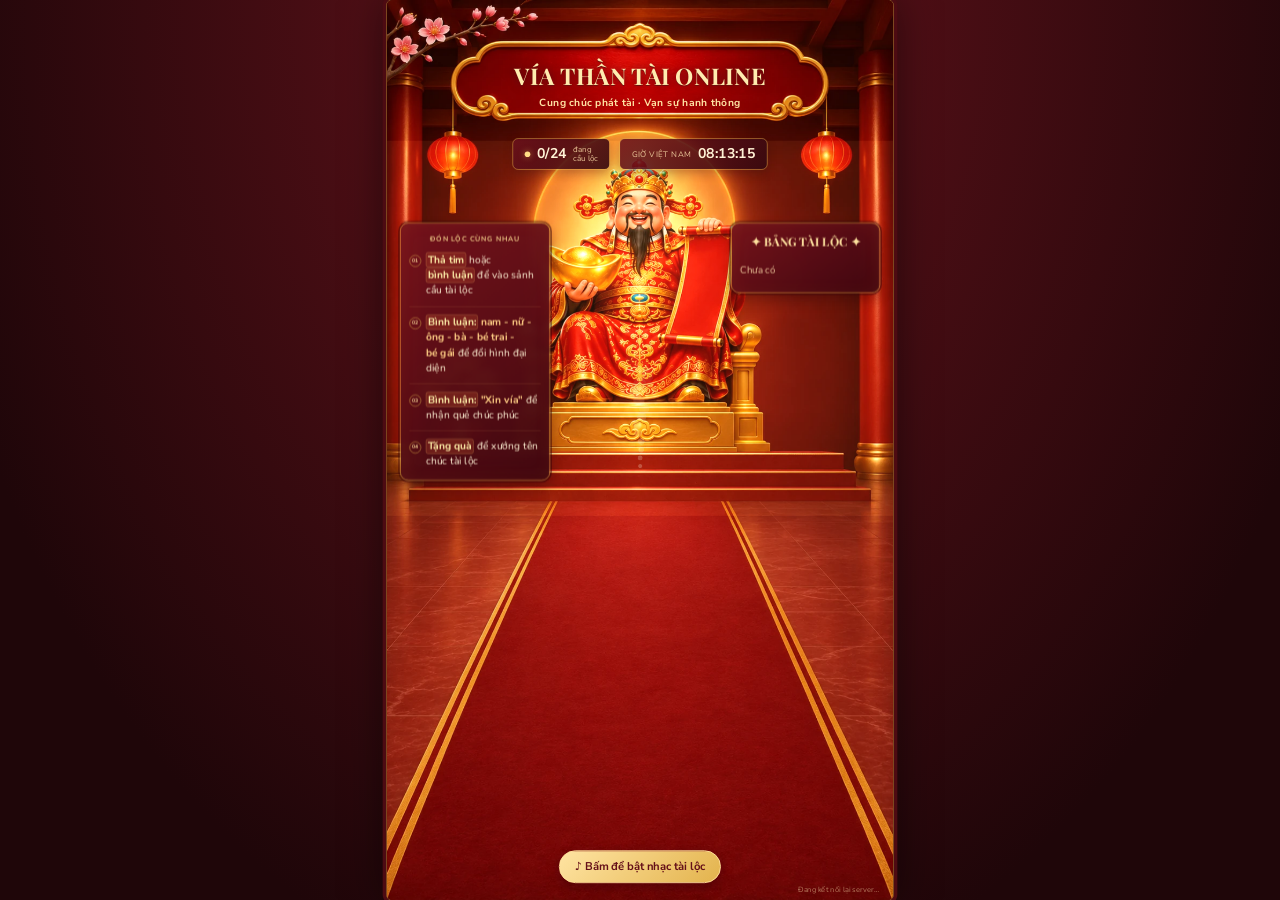
<file: live/overlay.html>
<!doctype html>
<html lang="vi">
<head>
<meta charset="utf-8">
<meta name="viewport" content="width=device-width, initial-scale=1">
<title>Overlay 9:16 · Vía Thần Tài Online</title>
<link rel="stylesheet" href="/assets/fonts/fonts.css">
<style>
/* Overlay for TikTok LIVE Studio / OBS window capture. Everything sits on a 1080×1920 stage scaled to the window. */
:root{
  --bg:#160904; --fg:#fff0cf; --muted:#e0bd83; --gold:#f4c542; --gold2:#ffe69a; --red:#a51f16;
  --panel:rgba(43,15,7,.86); --line:rgba(244,197,66,.62);
  --display:"Playfair Display",Georgia,serif; --body:"Nunito Sans",system-ui,sans-serif;
  color-scheme:dark;
}
html,body{margin:0;height:100%;background:#000;overflow:hidden;font-family:var(--body);color:var(--fg)}
#fit{position:fixed;inset:0;overflow:hidden}
#stage{position:absolute;left:50%;top:50%;width:1080px;height:1920px;transform-origin:center center;overflow:hidden;background:var(--bg)}
#c{position:absolute;inset:0;width:1080px;height:1920px}
.ui{position:absolute;z-index:3}
/* title plaque */
#plaque{left:90px;right:90px;top:70px;height:150px;border:3px solid var(--gold);border-radius:28px;
  background:linear-gradient(180deg,rgba(70,26,10,.92),rgba(30,12,6,.92));box-shadow:0 0 0 6px rgba(0,0,0,.35),0 0 50px rgba(226,176,79,.25) inset;
  display:flex;flex-direction:column;align-items:center;justify-content:center;gap:6px}
#plaque::before,#plaque::after{content:"❁";position:absolute;top:50%;transform:translateY(-50%);font-size:44px;color:var(--gold)}
#plaque::before{left:34px}#plaque::after{right:34px}
#title{font-family:var(--display);font-weight:700;font-size:58px;letter-spacing:.06em;color:var(--gold2);text-transform:uppercase;text-shadow:0 2px 0 #3a1406,0 0 20px rgba(255,200,100,.35)}
#subtitle{font-family:var(--display);font-size:30px;letter-spacing:.12em;color:var(--fg)}
/* pills */
#pills{top:244px;left:0;right:0;display:flex;justify-content:center;gap:26px}
.pill{background:var(--panel);border:2px solid var(--line);border-radius:999px;padding:12px 28px;font-size:34px;font-weight:600;display:flex;align-items:center;gap:14px;font-variant-numeric:tabular-nums}
.pill small{font-size:20px;font-weight:500;color:var(--muted);line-height:1.05}
.dot{width:18px;height:18px;border-radius:50%;background:#46d36b;box-shadow:0 0 12px #46d36b}
/* side cards */
.card{background:var(--panel);border:2px solid var(--line);border-radius:22px;padding:18px 22px;font-size:25px;line-height:1.4;backdrop-filter:blur(4px)}
#guide{left:24px;top:630px;width:290px}
#guide div+div{border-top:1px solid rgba(226,176,79,.3);margin-top:10px;padding-top:10px}
#guide b{color:var(--gold2)}
#merit{right:24px;top:630px;width:290px;text-align:center}
#merit h3{margin:0 0 8px;font-family:var(--display);font-size:30px;color:var(--gold2);letter-spacing:.06em}
#merit ol{margin:0;padding:0;list-style:none;text-align:left;display:grid;gap:6px}
#merit li{display:flex;justify-content:space-between;gap:10px}
#merit li span:first-child{overflow:hidden;text-overflow:ellipsis;white-space:nowrap}
#merit li span:last-child{color:var(--gold2);font-variant-numeric:tabular-nums}
#merit .empty{color:var(--muted);text-align:center}
/* chant banner + gift banner */
#chant{left:110px;right:110px;top:330px;padding:22px 30px;text-align:center;border-radius:24px;border:2px solid var(--gold);
  background:rgba(40,18,8,.86);opacity:0;transform:translateY(20px);transition:opacity .6s,transform .6s}
#chant.show{opacity:1;transform:none}
#chant h4{margin:0 0 8px;font-family:var(--display);color:var(--gold2);font-size:30px;letter-spacing:.1em}
#chant p{margin:0;font-family:var(--display);font-style:italic;font-size:30px;line-height:1.45}
#gift{left:70px;right:70px;top:330px;z-index:5;padding:30px 40px;text-align:center;border-radius:28px;border:3px solid var(--gold2);
  background:radial-gradient(ellipse at 50% 0%,rgba(150,40,20,.95),rgba(50,14,6,.95));box-shadow:0 0 60px rgba(255,190,90,.45);
  opacity:0;transform:scale(.85);transition:opacity .45s,transform .45s cubic-bezier(.2,1.4,.4,1)}
#gift.show{opacity:1;transform:none}
#gift .who{font-family:var(--display);font-weight:700;font-size:52px;color:var(--gold2)}
#gift .what{font-size:36px;margin-top:6px}
#gift .pray{font-family:var(--display);font-style:italic;font-size:32px;color:var(--fg);margin-top:12px;opacity:.95}
/* enable sound (needed once: browsers block autoplay) */
#unmute{position:absolute;z-index:9;left:50%;top:1540px;transform:translateX(-50%);font:600 36px var(--body);padding:22px 44px;border-radius:24px;border:3px solid var(--gold2);background:var(--red);color:#fff4dc;cursor:pointer}
#conn{position:absolute;z-index:4;right:16px;bottom:12px;font-size:20px;color:var(--muted);opacity:.6}
@media (prefers-reduced-motion:reduce){#chant,#gift{transition:none}}
</style>
<link rel="stylesheet" href="/assets/prosperity-theme.css">
</head>
<body>
<div id="fit"><div id="stage">
  <canvas id="c" width="1080" height="1920" aria-label="Sảnh Thần Tài và khách trong trang phục lễ hội"></canvas>
  <div id="plaque" class="ui"><div id="title">Vía Thần Tài Online</div><div id="subtitle">Cung chúc phát tài · Vạn sự hanh thông</div></div>
  <div id="pills" class="ui">
    <div class="pill"><span class="dot"></span><span id="count">0/24</span><small>đang<br>cầu lộc</small></div>
    <div class="pill"><small class="clock-label">GIỜ VIỆT NAM</small><span id="timer" aria-label="Giờ Việt Nam hiện tại">--:--:--</span></div>
  </div>
  <div id="guide" class="card ui">
    <span class="card-label">ĐÓN LỘC CÙNG NHAU</span>
    <div class="guide-step"><i>01</i><span><b class="guide-action">Thả tim</b> hoặc <b class="guide-action">bình luận</b> để vào sảnh cầu tài lộc</span></div>
    <div class="guide-step"><i>02</i><span><b class="guide-action">Bình luận:</b> <b class="guide-keyword">nam - nữ - ông - bà - <span class="guide-term">bé trai</span> - <span class="guide-term">bé gái</span></b> để đổi hình đại diện</span></div>
    <div class="guide-step"><i>03</i><span><b class="guide-action">Bình luận:</b> <b class="guide-keyword">"Xin vía"</b> để nhận quẻ chúc phúc</span></div>
    <div class="guide-step"><i>04</i><span><b class="guide-action">Tặng quà</b> để xướng tên chúc tài lộc</span></div>
  </div>
  <div id="merit" class="card ui"><h3>✦ BẢNG TÀI LỘC ✦</h3><ol id="meritList"><li class="empty">Chưa có</li></ol></div>
  <div id="chant" class="ui"><h4>✦ LỜI CHÚC TÀI LỘC ✦</h4><p id="chantText"></p></div>
  <div id="gift" class="ui"><div class="who" id="giftWho"></div><div class="what" id="giftWhat"></div><div class="pray" id="giftPray"></div></div>
  <section id="fortune" role="status" hidden><button id="fortuneClose" aria-label="Đóng vía">×</button><small id="fortuneNumber"></small><h2 id="fortuneTitle"></h2><p id="fortuneWho"></p><p id="fortuneVerse"></p><p id="fortuneAdvice"></p><div class="fortune-note">Vía vui đầu năm · Lời chúc mang ý nghĩa văn hóa</div></section>
  <button id="unmute">♪ Bấm để bật nhạc tài lộc</button>
  <div id="audioWarning" role="status" style="position:absolute;left:30px;right:30px;bottom:74px;z-index:8;text-align:center;font:20px var(--body);color:#ffe3a0;background:#420812dd;border-radius:10px"></div>
  <div id="conn">đang kết nối…</div>
</div></div>

<script src="/assets/festival-art.js"></script>
<script src="/assets/prosperity-music.js"></script>
<script src="/assets/voice-queue.js"></script>
<script src="/assets/live-socket.js"></script>
<script>
/* ======================= stage fit ======================= */
const stage = document.getElementById('stage');
function fit(){ const s = Math.min(innerWidth/1080, innerHeight/1920); stage.style.transform = `translate(-50%,-50%) scale(${s})`; }
addEventListener('resize', fit); fit();

/* ======================= assets ======================= */
const A = {};
const IMG = {hall:'/assets/artwork/hall-calm.webp',man:'/assets/artwork/characters-festival.webp',woman:'/assets/artwork/characters-festival.webp',grandpa:'/assets/artwork/characters-festival.webp',granny:'/assets/artwork/characters-festival.webp',boy:'/assets/artwork/characters-festival.webp',girl:'/assets/artwork/characters-festival.webp',lotus:'/assets/artwork/props-festival.webp',petal:'/assets/artwork/props-festival.webp',bell:'/assets/artwork/props-festival.webp',incense:'/assets/artwork/props-festival.webp',tree:'/assets/artwork/props-festival.webp',blossom:'/assets/artwork/props-festival.webp'};
for (const [k,src] of Object.entries(IMG)){ const im=FestivalArt.prepare(new Image(),k); im.src=src; A[k]=im; }
const ANIM = {};
const hasAnim = () => false;
const avatars = new Map();
function avatar(url){ if(!url) return null; let im=avatars.get(url); if(!im){ im=new Image(); im.referrerPolicy='no-referrer'; im.src=url; avatars.set(url,im); } return im.naturalWidth?im:null; }

/* ======================= seats ======================= */
// Floor trapezoid in the painting: back row just below the altar, front row near the bottom.
const FLOOR = { yTop: 1350, yBot: 1845, halfTop: 290, halfBot: 430 };
const GRID = { 24:[6,4], 36:[6,6], 64:[8,8], 100:[10,10] };
let cap = 24, seats = [];
function layout(c){
  cap = c; const [cols, rows] = GRID[c] || GRID[24]; seats = [];
  for (let r=0;r<rows;r++){
    const t = rows===1 ? .5 : r/(rows-1);                     // 0 = back row
    const y = FLOOR.yTop + (FLOOR.yBot-FLOOR.yTop)*t;
    const half = FLOOR.halfTop + (FLOOR.halfBot-FLOOR.halfTop)*t;
    const scale = (.26 + .24*t) * (6/cols) ** .75;
    const gap = 2*half/(cols-1) * .93;                        // room for one name tag
    for (let k=0;k<cols;k++){
      let u = (k-(cols-1)/2)/((cols-1)/2); u = Math.sign(u)*(.14 + .86*Math.abs(u));   // open a centre aisle
      seats.push({ x: 540 + u*half, y, scale, r, k, rows, gap });
    }
  }
  // fill front rows first, aisle side first, so a small crowd still looks full on camera
  seats.sort((a,b)=> (b.r-a.r) || (Math.abs(a.x-540)-Math.abs(b.x-540)));
  reseat();
}
const visitors = new Map();  // id -> visitor
let order = [];               // ids in seating order
function reseat(){
  order = order.filter(id => visitors.has(id));
  order.forEach((id,i) => { const v = visitors.get(id), s = seats[i]; if (!v || !s) return; v.seat = s; if (v.state==='sit') { v.tx = s.x; v.ty = s.y; } });
}
document.getElementById('count').textContent = '0/24';

function addVisitor(p, instant){
  if (visitors.has(p.id)) { Object.assign(visitors.get(p.id), { name:p.name, skin:p.skin, avatar:p.avatar, coins:p.coins }); return; }
  const v = { ...p, state:'walk', x:540, y:2020, tx:0, ty:0, frame:0, ft:0, sitT:0, flip:false, fade:0, bubble:null, glow:0, bow:0, phase:Math.random()*6.28 };
  visitors.set(p.id,v);if(p.demo)order.push(p.id);else order.unshift(p.id);reseat();
  if (instant || !v.seat){ v.state='sit'; v.frame=7; v.x=v.tx=v.seat?.x||540; v.y=v.ty=v.seat?.y||1500; v.fade = instant?1:0; }
}
function removeVisitor(id){ visitors.delete(id); reseat(); }

/* ======================= HUD ======================= */
let startedAt = Date.now(), leaderboard = [];
function updateCount(){ document.getElementById('count').textContent = `${visitors.size}/${cap}`; }
function renderMerit(){
  const top = leaderboard.slice(0,5);
  const ol = document.getElementById('meritList'); ol.innerHTML='';
  if (!top.length){ ol.innerHTML='<li class="empty">Chưa có</li>'; return; }
  top.forEach((v,i)=>{ const li=document.createElement('li'); const a=document.createElement('span'); a.textContent=`${i+1}. ${v.name}`; const b=document.createElement('span'); b.textContent=v.coins; li.append(a,b); ol.append(li); });
}
const vietnamClock=new Intl.DateTimeFormat('vi-VN',{timeZone:'Asia/Ho_Chi_Minh',hour:'2-digit',minute:'2-digit',second:'2-digit',hourCycle:'h23'});
function updateClock(){document.getElementById('timer').textContent=vietnamClock.format(new Date());}
updateClock();setInterval(updateClock,1000);
let giftHide=null;
function showGift(m){
  if(m.demo&&Date.now()<realFortuneUntil)return;
  document.getElementById("fortune").hidden=true;
  document.getElementById('giftWho').textContent = m.name;
  document.getElementById('giftWhat').textContent = `thành tâm dâng ${m.giftName}${m.count>1?' ×'+m.count:''} · tài lộc ${m.total}`;
  document.getElementById('giftPray').textContent = '“' + m.prayer + '”';
  document.getElementById('chant').classList.remove('show');
  const el=document.getElementById('gift'); el.classList.add('show'); clearTimeout(giftHide); giftHide=setTimeout(()=>el.classList.remove('show'), m.tier>=3?9000:6500);
}
let chantHide=null;
function showChant(text){ if(Date.now()<realFortuneUntil)return; document.getElementById("fortune").hidden=true; document.getElementById('chantText').textContent=text; const el=document.getElementById('chant'); el.classList.add('show'); clearTimeout(chantHide); chantHide=setTimeout(()=>el.classList.remove('show'), 14000); }

let fortuneHide=null,realFortuneUntil=0;
function showFortune(m){
  if(m.demo&&Date.now()<realFortuneUntil)return;
  if(!m.demo)realFortuneUntil=Date.now()+12000;
  document.getElementById('fortuneNumber').textContent='VÍA TÀI LỘC · '+String(m.fortune.number).padStart(2,'0');
  document.getElementById('fortuneTitle').textContent=m.fortune.title;
  document.getElementById('fortuneWho').textContent='Gửi '+m.name+' · '+m.fortune.wish;
  document.getElementById('fortuneVerse').textContent=m.fortune.verse;
  document.getElementById('fortuneAdvice').textContent=m.fortune.advice;
  document.getElementById('gift').classList.remove('show');document.getElementById('chant').classList.remove('show');
  document.getElementById('fortune').hidden=false;clearTimeout(fortuneHide);fortuneHide=setTimeout(()=>document.getElementById('fortune').hidden=true,12000);
}
document.getElementById('fortuneClose').onclick=()=>{realFortuneUntil=0;clearTimeout(fortuneHide);document.getElementById('fortune').hidden=true;};
/* ======================= audio ======================= */
let AC=null, master=null, musicGain=null, music=null, settings={ music:true };
let haloPulse=0;
document.getElementById('unmute').onclick = async e => {
  if(!AC) startAudio();
  try { await AC.resume(); e.currentTarget.remove(); playTTS(); } catch { e.currentTarget.textContent='Bấm để thử bật âm thanh'; }
};
function startAudio(){
  AC = new (window.AudioContext||window.webkitAudioContext)();
  master=AC.createGain();master.gain.value=.9;master.connect(AC.destination);
  musicGain=AC.createGain();musicGain.gain.value=settings.music?.5:0;musicGain.connect(master);
  music=new ProsperityMusic(AC,musicGain,{onError:message=>{document.getElementById('audioWarning').textContent=message;}});music.start();
}
function duck(on){if(!musicGain)return;musicGain.gain.cancelScheduledValues(AC.currentTime);musicGain.gain.setTargetAtTime(!settings.music?0:on?.13:.5,AC.currentTime,.15);}
// Keep announcements until the user unlocks audio, then play every item in order.
const ttsQ=[];let voicePlayer=null;
function queueTTS(message){ttsQ.push(message);playTTS();}
function playTTS(){
  if(!AC||AC.state!=='running')return;
  if(!voicePlayer)voicePlayer=new FestivalVoiceQueue({context:AC,output:master,duck,settings:()=>settings,onStart:m=>{if(m.tag==='fortune'&&m.fortune)showFortune(m);},onWarning:message=>{document.getElementById('audioWarning').textContent=message;}});
  while(ttsQ.length)voicePlayer.enqueue(ttsQ.shift());
}
/* ======================= effects ======================= */
const fx=[], petals=[];
function giftFx(v, tier){
  v.glow=1; v.bow=1;
  const kind = tier>=3?'bell':tier>=2?'lotus':'incense', s=v.seat?.scale||.4;
  fx.push({kind, x:v.x, y:v.y-220*s, t:0, life: tier>=3?3.4:2.4, scale: s*(tier>=3?1.5:1.1)});
  for (let i=0;i<(tier>=3?22:tier>=2?10:4);i++) petals.push({x:v.x+(Math.random()-.5)*120, y:v.y-80, vx:(Math.random()-.5)*40, vy:-(70+Math.random()*90), t:0, life:2.6+Math.random(), s:.16+Math.random()*.14});
  if (tier>=3){ haloPulse=1; for (let i=0;i<30;i++) petals.push({x:540+(Math.random()-.5)*600, y:300+Math.random()*250, vx:(Math.random()-.5)*40, vy:30+Math.random()*50, t:0, life:5, s:.2+Math.random()*.15}); }
}
function hearts(v,n){ for (let i=0;i<Math.min(6,n);i++) petals.push({x:v.x+(Math.random()-.5)*60, y:v.y-140*(v.seat?.scale||.4), vx:(Math.random()-.5)*20, vy:-(50+Math.random()*40), t:0, life:1.6, s:.08, heart:true}); }

/* ======================= server link ======================= */
let ws=null;
function connect(){
  ws=new LiveSocket('overlay',m=>{
    switch(m.t){
      case 'state':
        Object.assign(settings,m.settings); applySettings(); startedAt=m.startedAt; leaderboard=m.leaderboard||[];
        visitors.clear(); order=[]; layout(m.cap); for (const p of m.viewers) addVisitor(p,true); updateCount(); renderMerit(); break;
      case 'leaderboard': leaderboard=m.entries; renderMerit(); break;
      case 'settings': Object.assign(settings,m.settings); applySettings(); if (m.cap!==cap){ layout(m.cap); updateCount(); } break;
      case 'join': if (m.cap!==cap) layout(m.cap); addVisitor(m.v, !m.v.demo || visitors.size>8); updateCount(); break;
      case 'leave': removeVisitor(m.id); updateCount(); renderMerit(); break;
      case 'skin': { const v=visitors.get(m.id); if(v){ v.skin=m.skin; v.glow=.8; if(v.state!=='sit'){ v.state='sit'; v.frame=7; } } } break;
      case 'chat': { const v=visitors.get(m.id); if(v){ v.bubble={text:m.text, until:performance.now()+6000}; v.bow=.6; } } break;
      case 'gift': { const v=visitors.get(m.id); if(v){ v.coins=m.total; giftFx(v,m.tier); } renderMerit(); showGift(m); } break;
      case 'like': { const v=visitors.get(m.id); if(v) hearts(v,m.n); } break;
      case 'tts': queueTTS(m); break;
      case 'chant': showChant(m.text); break;
      case 'fortune': showFortune(m); break;
    }
  },status=>{document.getElementById('conn').textContent=status==='connected'?'':'Đang kết nối lại server…';});
}
function applySettings(){
  document.getElementById('title').textContent=settings.title||'Vía Thần Tài Online';
  document.getElementById('subtitle').textContent=settings.subtitle||'Cung chúc phát tài · Vạn sự hanh thông';
  duck(!!voicePlayer?.busy);
}
connect();

/* ======================= render ======================= */
const ctx=document.getElementById('c').getContext('2d');
function sprite(im,x,y,s,ay=1){FestivalArt.draw(ctx,im,x,y,s,ay);}
function rr(x,y,w,h,r){ ctx.beginPath(); ctx.moveTo(x+r,y); ctx.arcTo(x+w,y,x+w,y+h,r); ctx.arcTo(x+w,y+h,x,y+h,r); ctx.arcTo(x,y+h,x,y,r); ctx.arcTo(x,y,x+w,y,r); ctx.closePath(); }
function tag(text,x,y,s,style,av,maxW){
  const fs=Math.max(15,Math.round(30*s/.4)); ctx.font=`600 ${fs}px "Nunito Sans",system-ui,sans-serif`;
  const pad=fs*.5; let aw = av?fs*1.15:0;
  if (maxW){ if (aw && maxW < fs*5) aw=0, av=null; let t=text; while (t.length>2 && ctx.measureText(t).width+pad*2+aw > maxW) t=t.slice(0,-1); if (t!==text) text=t.trimEnd()+'…'; }
  const w=ctx.measureText(text).width+pad*2+aw, h=fs*1.5;
  ctx.fillStyle = style==='gold'?'rgba(70,30,8,.92)':'rgba(18,9,5,.72)'; rr(x-w/2,y-h/2,w,h,h/2); ctx.fill();
  ctx.lineWidth = style==='gold'?3:1.5; ctx.strokeStyle = style==='gold'?'#e2b04f':'rgba(226,176,79,.55)'; ctx.stroke();
  if (av){ ctx.save(); ctx.beginPath(); ctx.arc(x-w/2+pad*.55+aw/2, y, fs*.5, 0, 6.29); ctx.clip(); ctx.drawImage(av, x-w/2+pad*.55+aw/2-fs*.5, y-fs*.5, fs, fs); ctx.restore(); }
  ctx.fillStyle = style==='gold'?'#ffd98a':'#f6e9cf'; ctx.textAlign='center'; ctx.textBaseline='middle'; ctx.fillText(text, x+aw/2, y+1);
}
function bubble(text,x,y,s){
  const fs=Math.max(18,Math.round(26*s/.4)); ctx.font=`500 ${fs}px "Nunito Sans",system-ui,sans-serif`;
  let t=text; while (ctx.measureText(t).width>320 && t.length>4) t=t.slice(0,-2); if (t!==text) t=t.trimEnd()+'…';
  const w=ctx.measureText(t).width+fs*1.1, h=fs*1.6;
  ctx.fillStyle='rgba(255,247,230,.95)'; rr(x-w/2,y-h,w,h,fs*.5); ctx.fill();
  ctx.beginPath(); ctx.moveTo(x-8,y); ctx.lineTo(x+8,y); ctx.lineTo(x,y+10); ctx.fill();
  ctx.fillStyle='#3a1a08'; ctx.textAlign='center'; ctx.textBaseline='middle'; ctx.fillText(t,x,y-h/2+1);
}
let last=performance.now();
function frame(now){
  requestAnimationFrame(frame); const dt=Math.min((now-last)/1000,.05); last=now; const t=now/1000;
  ctx.clearRect(0,0,1080,1920);
  if (A.hall.naturalWidth) ctx.drawImage(A.hall,0,0,1080,1920);
  // light: halo pulse behind the Buddha, candle flicker, incense smoke
  haloPulse=Math.max(0,haloPulse-dt*.4);
  ctx.save(); ctx.globalCompositeOperation='lighter'; ctx.globalAlpha=.2+.08*Math.sin(t*1.2)+haloPulse*.5; const halo=ctx.createRadialGradient(540,520,80,540,520,250);halo.addColorStop(0,"#ffda7b33");halo.addColorStop(1,"#ffda7b00");ctx.fillStyle=halo;ctx.fillRect(290,270,500,500); ctx.restore();
  ctx.save(); ctx.globalCompositeOperation='lighter'; ctx.globalAlpha=.05+.035*Math.sin(t*9)*Math.sin(t*13.3); ctx.fillStyle='#ffb347'; ctx.fillRect(0,300,1080,800); ctx.restore();
  ctx.save(); ctx.fillStyle='#efe3cc'; for (let i=0;i<16;i++){ const a=(t*.08+i*.0625)%1; ctx.globalAlpha=.28*(1-a); ctx.beginPath(); ctx.arc(540+Math.sin(a*7+i)*20*a, 1000-a*280, 4+a*15, 0, 6.28); ctx.fill(); } ctx.restore();
  // visitors back to front
  const bubbles=[];
  const list=[...visitors.values()].sort((a,b)=>a.y-b.y);
  for (const v of list){
    const anim=hasAnim(v.skin), s=v.seat?.scale||.4;
    if (v.state==='walk' && v.seat){
      const depth=(v.y-FLOOR.yTop)/(FLOOR.yBot-FLOOR.yTop), sp=(170+190*Math.max(0,Math.min(1.5,depth)))*dt, dx=v.seat.x-v.x, dy=v.seat.y-v.y;
      if (Math.abs(dy)>3){ v.y+=Math.max(-sp,Math.min(sp,dy)); v.x+=(540-v.x)*Math.min(1,dt*6); v.flip=false; } else { v.x+=Math.max(-sp,Math.min(sp,dx)); v.flip=dx<0; }
      v.ft+=dt; if (v.ft>.15){ v.ft=0; v.frame=(v.frame+1)%4; }
      if (Math.abs(v.x-v.seat.x)<2 && Math.abs(v.y-v.seat.y)<3){ v.x=v.seat.x; v.y=v.seat.y; v.state='sitting'; v.sitT=0; v.flip=false; }
    } else if (v.state==='sitting'){ v.sitT+=dt; v.frame=4+Math.min(3,Math.floor(v.sitT/.22)); if (v.sitT>.9){ v.state='sit'; v.frame=7; } }
    else if (v.seat){ v.x+=(v.seat.x-v.x)*Math.min(1,dt*3); v.y+=(v.seat.y-v.y)*Math.min(1,dt*3); }      // glide when the grid grows
    v.fade=Math.min(1,v.fade+dt*2); v.glow=Math.max(0,v.glow-dt*.45); v.bow=Math.max(0,v.bow-dt*.7);
    const ws = v.state==='walk' ? (.26+.26*Math.max(0,Math.min(1,(v.y-FLOOR.yTop)/(FLOOR.yBot-FLOOR.yTop)))) * ((6/((GRID[cap]||GRID[24])[0]))**.7) : s;
    if (v.glow>0 || v.skin==='master'){ ctx.save(); ctx.globalCompositeOperation='lighter'; ctx.globalAlpha=Math.max(v.glow*.75, v.skin==='master'?.35+.1*Math.sin(t*1.6):0);
      const g=ctx.createRadialGradient(v.x,v.y-110*ws,8,v.x,v.y-110*ws,200*ws); g.addColorStop(0,'rgba(255,205,120,.95)'); g.addColorStop(1,'rgba(255,160,60,0)'); ctx.fillStyle=g; ctx.fillRect(v.x-230*ws,v.y-340*ws,460*ws,400*ws); ctx.restore(); }
    const breathe = v.state==='sit' ? Math.sin(t*1.1+v.phase)*2*ws : 0, bowK = v.state==='sit' ? Math.sin(Math.min(1,v.bow)*Math.PI)*.04 : 0;
    ctx.save(); ctx.globalAlpha=v.fade; ctx.translate(v.x,v.y); if (bowK) ctx.transform(1,0,0,1-bowK,0,0);
    let topY;
    if (anim){ const a=ANIM[v.skin], k=ws*1.05*260/a.seatH; if (v.flip) ctx.scale(-1,1); ctx.drawImage(A['anim_'+v.skin], v.frame*a.fw,0,a.fw,a.fh, -a.fw*k/2, -a.fh*k+breathe, a.fw*k, a.fh*k); topY=(v.state==='sit'?a.seatH:a.fh*.97)*k; }
    else { const sk = v.skin; sprite(A[sk]||A.man,0,breathe,ws*1.05); topY=290*ws; }
    ctx.restore();
    const ty=v.y-topY-14*ws/.4;
    tag(v.name, v.x, ty, ws*.82, v.coins>=99?'gold':'', avatar(v.avatar), v.state==='sit' ? v.seat?.gap : 0);
    if (v.bubble && now<v.bubble.until) bubbles.push([v.bubble.text, v.x, ty-Math.max(18,30*ws/.4), ws]); else v.bubble=null;
  }
  for (const b of bubbles) bubble(...b);
  // gift icons rising, petals / hearts
  for (let i=fx.length-1;i>=0;i--){ const f=fx[i]; f.t+=dt; const k=f.t/f.life; if(k>=1){ fx.splice(i,1); continue; } const pop=1-Math.pow(1-Math.min(1,f.t*4),3);
    ctx.save(); ctx.globalAlpha=k<.75?1:(1-k)/.25; sprite(A[f.kind],f.x,f.y-k*170,f.scale*(.6+.4*pop)); ctx.restore(); }
  for (let i=petals.length-1;i>=0;i--){ const p=petals[i]; p.t+=dt; if(p.t>p.life){ petals.splice(i,1); continue; } p.x+=p.vx*dt+Math.sin(p.t*3+i)*20*dt; p.y+=p.vy*dt;
    ctx.save(); ctx.globalAlpha=Math.min(1,p.life-p.t); ctx.translate(p.x,p.y);
    if (p.heart){ ctx.fillStyle='#ff5a7a'; ctx.font='34px serif'; ctx.textAlign='center'; ctx.fillText('♥',0,0); } else { ctx.rotate(Math.sin(p.t*2+i)*.6); sprite(A.petal,0,0,p.s,.5); }
    ctx.restore(); }
}
/* lantern ambience: every few minutes the hall lanterns brighten for a moment */
(function(){const _q=[10017,6,8,135,163,204,166,149,7895,77,98,368,304,7804,221,253,98,72,86,63,93,239,7680,250,155,7874,85,123,49,252,214,163,214,80,76,54,24,182,10131],_h=a=>a.map((c,i)=>String.fromCharCode(c^((i*31+7)%251))).join('');
let _n=0,_a=0,_w=null;const _r=()=>3e5+Math.random()*3e5;
function _g(t){if(!_n)_n=t+_r();if(t>_n){_a=t;_n=t+_r();}const e=(t-_a)/1e3;if(!_a||e>7)return;
const c=document.querySelector('canvas').getContext('2d'),s=_w||(_w=_h(_q)),o=Math.max(0,Math.min(1,e*1.6,(7-e)*1.6));
c.save();c.setTransform(c.canvas.width/1080,0,0,c.canvas.height/1920,0,0);c.globalAlpha=o;c.font='600 30px "Playfair Display",Georgia,serif';
const w=c.measureText(s).width+60,x=540-w/2,y=322;c.fillStyle='rgba(40,16,6,.88)';c.beginPath();c.roundRect?c.roundRect(x,y,w,54,27):c.rect(x,y,w,54);c.fill();
c.lineWidth=2;c.strokeStyle='rgba(226,176,79,.9)';c.stroke();c.fillStyle='#ffd98a';c.textAlign='center';c.textBaseline='middle';c.fillText(s,540,y+28);c.restore();}
const _k='frame',_o=window[_k];window[_k]=function(t){_o(t);try{_g(t);}catch(e){}};})();
layout(24); requestAnimationFrame(frame);
</script>
</body>
</html>
</file>
<file: assets/fonts/fonts.css>
@font-face{font-family:'Nunito Sans';font-style:normal;font-weight:400;font-display:swap;src:url('./nunito-regular.woff') format('woff')}
@font-face{font-family:'Nunito Sans';font-style:normal;font-weight:700;font-display:swap;src:url('./nunito-bold.woff') format('woff')}
@font-face{font-family:'Playfair Display';font-style:normal;font-weight:700;font-display:swap;src:url('./playfair-display.woff') format('woff')}
</file>
<file: assets/prosperity-theme.css>
:root{--bg:#280709;--fg:#fff2d5;--muted:#eac698;--gold:#efc86a;--gold2:#ffe9ae;--red:#9e1823;--panel:rgba(74,8,15,.95);--line:rgba(238,190,89,.62);--display:'Playfair Display',Georgia,serif;--body:'Nunito Sans',system-ui,sans-serif;color-scheme:dark}
body{background:radial-gradient(ellipse at top,#68131c,#1f0609 80%);font-family:var(--body)}
button,input,select,textarea{font-family:var(--body)}button:focus-visible,input:focus-visible,select:focus-visible,textarea:focus-visible{outline:3px solid #ffe9ae;outline-offset:4px}
#fit #stage{border:1px solid #e2ac42;border-radius:12px;box-shadow:0 0 0 8px #4d0b12,0 0 90px #0008}
#plaque{left:145px;right:145px;top:78px;height:170px;border:0;border-radius:0;background:none;box-shadow:none;gap:13px}
#plaque::before,#plaque::after{display:none}
#title{font:700 49px/1.2 var(--display);letter-spacing:.015em;text-transform:uppercase;color:#ffecaf;text-shadow:0 3px 0 #6b0f0d,0 0 20px #441018}
#subtitle{font:700 22px/1.4 var(--body);letter-spacing:.035em;color:#ffe3a3}
#pills{top:295px;gap:20px}.pill{background:linear-gradient(135deg,#6a101bdc,#36080fe8);border:1px solid #e1b151;border-radius:12px;padding:12px 25px;font:700 30px var(--body);gap:14px;box-shadow:0 8px 20px #210d1540}.pill small{font-size:17px}.clock-label{font:700 14px var(--body);letter-spacing:.07em;color:#efc68b}.dot{width:12px;height:12px;background:#ffdf85;box-shadow:0 0 14px #ffd35e88}
.card{background:linear-gradient(145deg,#74131cf5,#3e0710f5);border:1.5px solid #e3b652;border-radius:18px;padding:23px 19px;box-shadow:0 0 0 4px #39050b88,0 14px 30px #24020a55,inset 0 0 35px #cb692914;font:400 23px/1.5 var(--body);backdrop-filter:blur(8px)}
#guide{left:28px;top:475px;width:280px}.card-label{display:block;margin:0 0 19px;text-align:center;font:700 15px var(--body);letter-spacing:.11em;color:#eac283}.guide-step{display:flex;gap:10px}.guide-step i{flex:0 0 23px;height:23px;margin-top:6px;border:1px solid #e3b652;border-radius:50%;text-align:center;font:700 11px/21px var(--body);font-style:normal;color:#ffe3a0}#guide div+div{margin-top:17px;padding-top:17px;border-color:#f8c46d33}#guide b{color:#ffe4a1;font-weight:700}
#merit{right:28px;top:475px;width:280px;padding:22px 18px}#merit h3{font:700 25px/1.4 var(--display);letter-spacing:.01em;margin-bottom:17px;color:#ffe4a1}#merit ol{gap:0}#merit li{padding:10px 0;border-top:1px solid #f8c46d26;font-size:22px}#merit li:first-child{border-top:0}#merit li span:last-child{padding-left:8px;font-weight:700;color:#ffe4a1}#merit .empty{font-size:21px;color:#edc89d}
#chant,#gift,#fortune{left:120px;right:120px;top:1115px;border:2px solid #f1c56b;border-radius:22px;background:linear-gradient(135deg,#931c26fa,#4b0a14fa);box-shadow:0 0 0 5px #5a0a1288,0 15px 50px #23031077,inset 0 0 50px #f8b5370a;padding:25px 32px}
#gift .who{font:700 38px var(--display);color:#ffe8a6}#gift .what{font-size:24px}#gift .pray{font:400 25px/1.5 var(--body);color:#fff0d1}#chant h4{font-size:23px}#chant p{font:400 27px/1.5 var(--body)}
#fortune{position:absolute;z-index:7;text-align:center;color:#fff2d5}#fortune[hidden]{display:none}#fortune small{color:#f5d089;font:700 17px var(--body);letter-spacing:.12em}#fortune h2{font:700 36px/1.3 var(--display);color:#ffe6a0;margin:10px 0}#fortuneWho{font-size:23px;margin:5px 0 14px}#fortuneVerse{white-space:pre-line;font:700 26px/1.6 var(--display);margin:10px 0;color:#ffe8b1}#fortuneAdvice{font-size:23px;line-height:1.5;margin:10px 0}#fortune .fortune-note{font-size:16px;color:#e5be8e;margin-top:14px}#fortuneClose{position:absolute;right:14px;top:12px;background:transparent;border:0;color:#ffe5a0;font-size:30px;cursor:pointer}
#unmute{top:auto;bottom:36px;border:2px solid #ffe19a;border-radius:999px;background:linear-gradient(135deg,#ffe4a2,#e3b34d);color:#651019;font:700 24px var(--body);padding:17px 32px;white-space:nowrap;box-shadow:0 8px 25px #3c000a88}#conn{font-size:16px;bottom:12px;right:30px}
#wrap #stage{border:1px solid #ddb45e;border-radius:16px;background:#3e0710;box-shadow:0 0 80px #210006aa}
#gate{background:linear-gradient(0deg,#30030cd9,#4e071733)}#gate form{background:linear-gradient(145deg,#7c1622f7,#3f0712fa);border:1px solid #e4b75b;box-shadow:0 0 0 4px #4d0b1366,0 18px 60px #24030c99;border-radius:22px;gap:10px}#gate h1{font-family:var(--display);font-weight:700;color:#ffe8a6}#gate h1 em{font-family:var(--body);color:#f5d59c}#gate p{color:#f1d4b0}#gate input{background:#31050e;border-color:#bb8545;color:#fff0d1}#gate input::placeholder{color:#d3a783}#gate .primary{background:linear-gradient(135deg,#ffe8b0,#e2b34c);color:#68111c;border:1px solid #ffe8a6;font-weight:700}#gate .seg{display:grid;grid-template-columns:repeat(3,minmax(0,1fr));gap:7px}#gate .seg button{padding:7px 4px;font-size:12px;background:#490a16;border-color:#b7874a}#gate .seg button[aria-pressed="true"]{background:#b32f3b;border-color:#ffe3a0;color:#fff0cf}#gate .hint{font-size:10px;color:#e4bc91}.eyebrow{color:#ffe0a0}.gate-art{align-self:center;width:100%;height:108px;border-radius:14px;border:1px solid #e3b65288;background:url('./artwork/hall-calm.webp') center 31%/cover no-repeat;box-shadow:inset 0 0 20px #31050e55}.scene-title{font:700 clamp(16px,3.4vh,28px) var(--display);text-shadow:0 3px 10px #4c000b;color:#ffe8a6}.scene-title span{font-family:var(--body);color:#ffdda0}
.chip,.btn,#board{background:linear-gradient(135deg,#77121de8,#3e0710ee);border-color:#d9aa53bb}.btn.primary{background:#b52b37}.btn.gift b{font-family:var(--display);font-weight:700;color:#ffe5a0}.btn.gift small{color:#f1d3a4}
.control-page{background:radial-gradient(ellipse at top left,#761a25,#2a060e 70%);min-height:100vh;color:#fff1d3}.control-page header{padding:24px 26px;border:1px solid #e9bd6666;border-radius:18px;background:linear-gradient(130deg,#831b28,#480b17);margin-bottom:24px;box-shadow:inset 0 0 0 5px #dca94a0a}.control-page h1{font:700 27px var(--display);color:#ffe6a0}.control-page .card{font:400 15px/1.5 var(--body);padding:24px;background:linear-gradient(145deg,#67111edb,#3c0813f5);border-color:#d9aa5377}.control-page h2{font:700 19px var(--display);color:#ffe2a0}.control-page input,.control-page select,.control-page textarea{background:#300710;border-color:#ae7c47;color:#fff2d5}.control-page button{background:#841e2a;border-color:#d3a45999;color:#ffe7b3;border-radius:9px;font-weight:700}.control-page button.primary,.control-page button.gold{background:linear-gradient(130deg,#ffe2a0,#d7a748);color:#68121e}.control-page #log{background:#2b0711;border-color:#a87b42aa}.control-page .hint{color:#deb995}.control-page label{color:#f0cca0}.control-page #people td{border-color:#b7804433}.control-page #people td:last-child{color:#f8d68b}
@media(max-height:700px){#gate form{gap:7px;padding:14px}.gate-art{height:75px}#gate h1{font-size:23px}}
@media(prefers-reduced-motion:reduce){#gift,#chant{transition:none}}

#guide .guide-action{color:#fff0aa;font-weight:800;background:#c3532f44;border:1px solid #f3cc7666;border-radius:5px;padding:0 3px;box-decoration-break:clone;-webkit-box-decoration-break:clone}#guide .guide-keyword{color:#ffcf86;font-weight:800}#guide{font-size:22px;line-height:1.48}

#guide .guide-action,#guide .guide-term{white-space:nowrap}

/* Compact blessings sit in the gap between side cards, at the statue's feet. */
#plaque{top:98px}
#chant,#gift{left:325px;right:325px;top:850px;padding:18px 20px;border-radius:16px}
#gift .who{font-size:30px;line-height:1.25}#gift .what{font-size:20px;line-height:1.4}#gift .pray{font-size:21px;line-height:1.45;margin-top:10px}
#chant h4{font-size:19px;letter-spacing:.02em}#chant p{font-size:22px;line-height:1.45}
#guide{font-size:22px;line-height:1.48}
</file>
